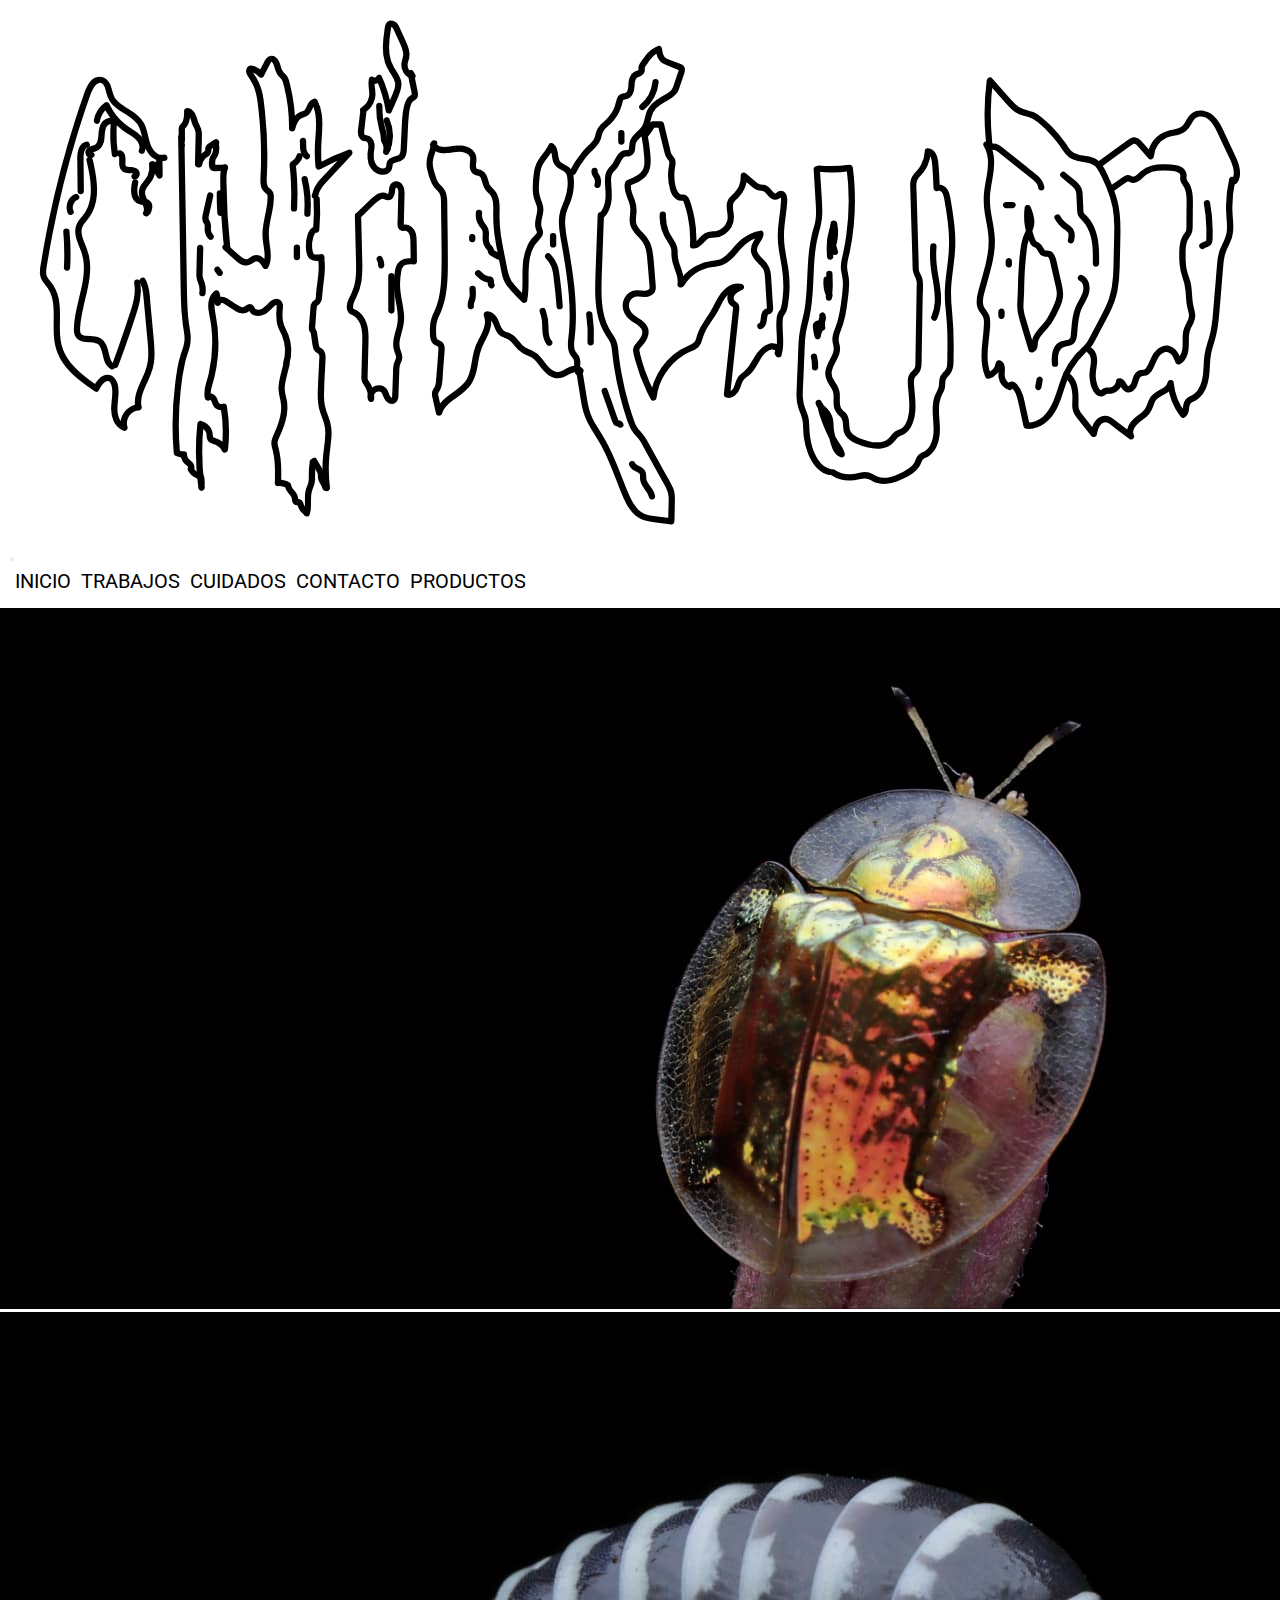
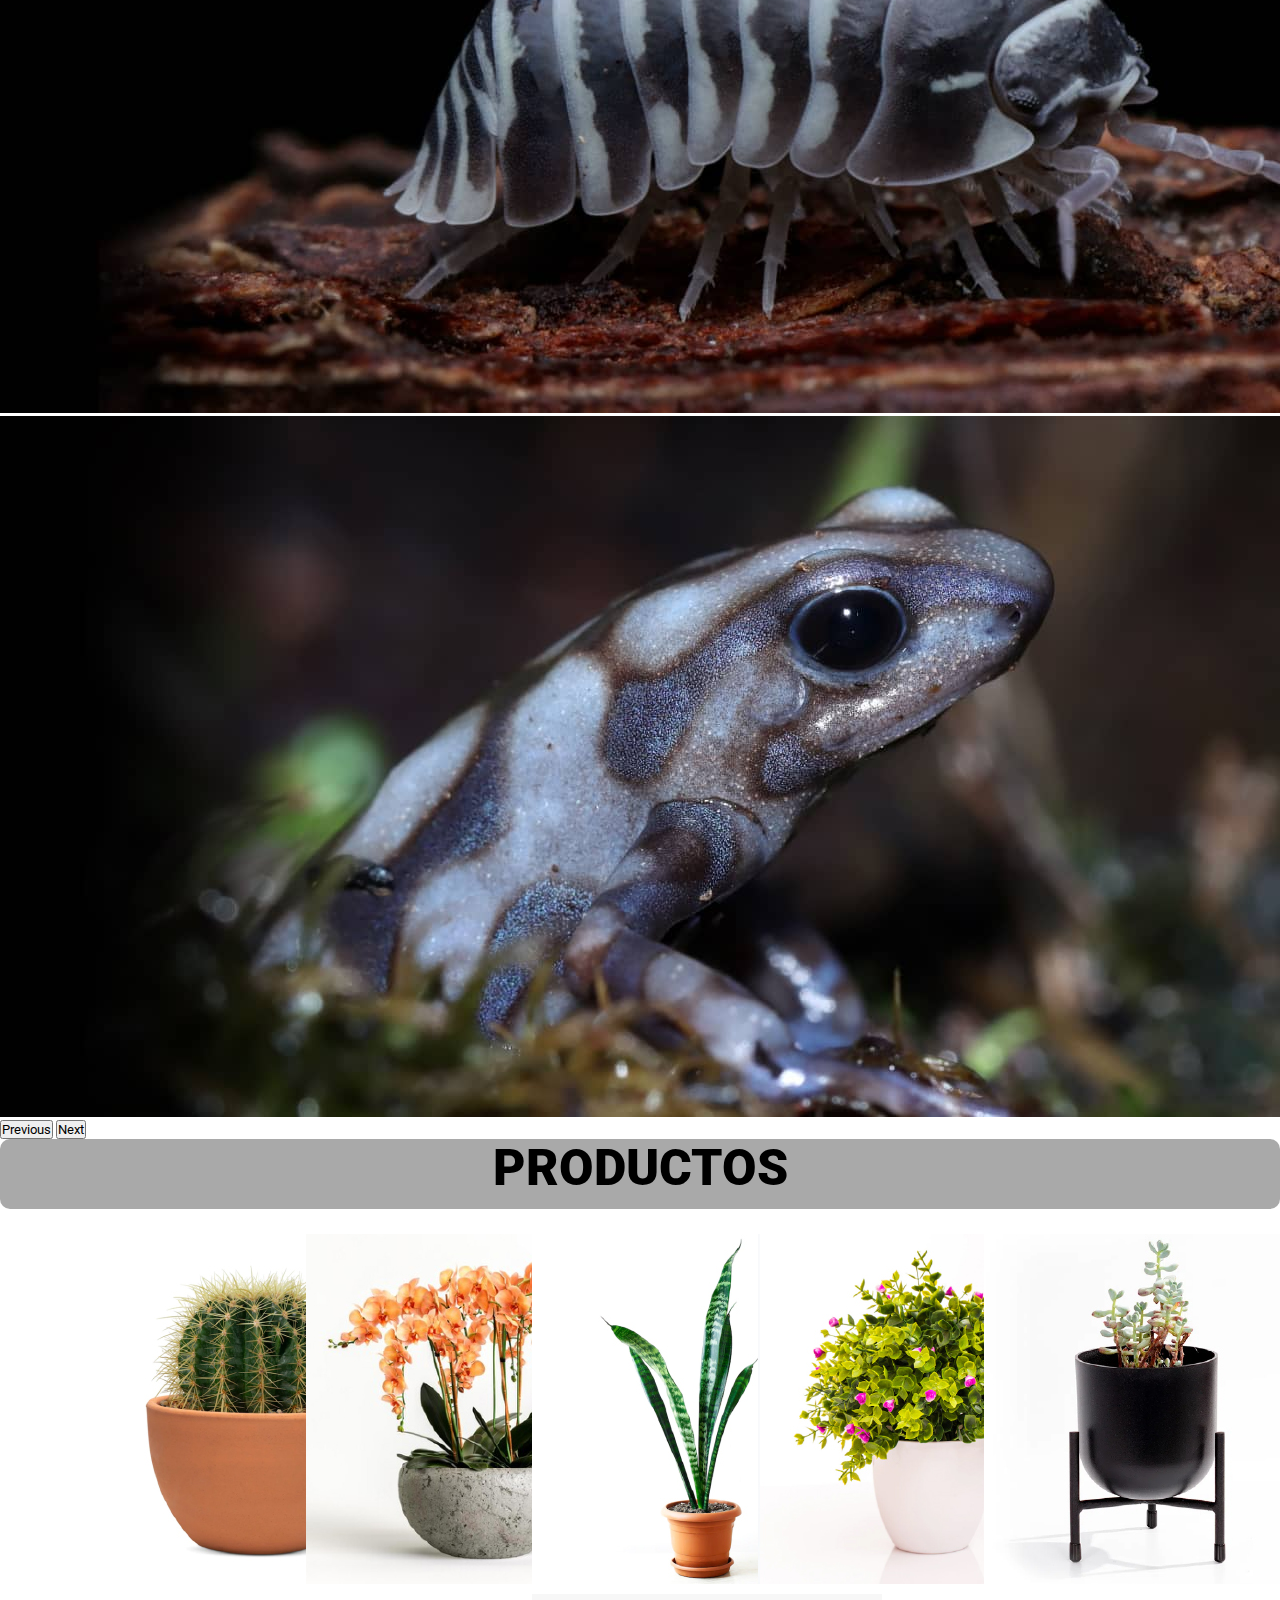
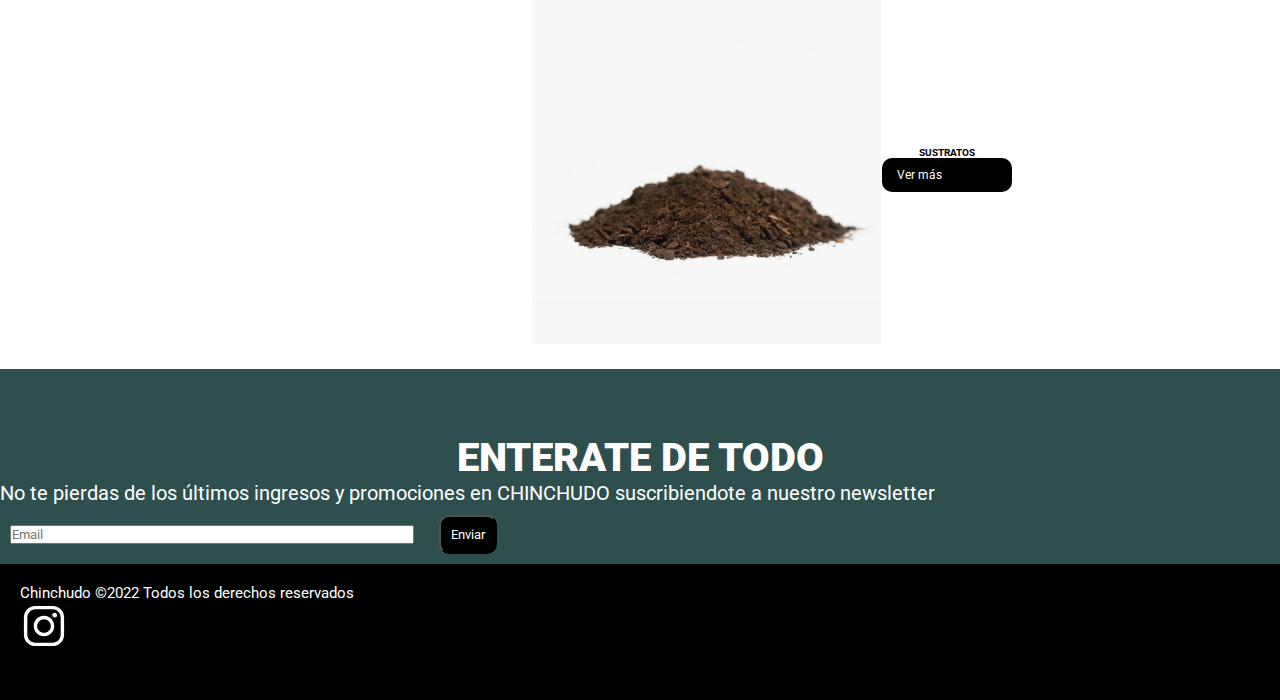
<file: index.html>
<!DOCTYPE html>
<html lang="en">
<head>
    <meta charset="UTF-8">
    <meta http-equiv="X-UA-Compatible" content="IE=edge">
    <meta name="viewport" content="width=device-width, initial-scale=1.0">
   <meta name="keywords" content="vivero, plantas, plantas de interior, plantas de exterior, suculentas, cactus, flores, macetas, sustratos, tierra, villa ballester, decoración">
   <meta name="description" content="Encontrá la mejor selección de plantas para tu hogar. Envíos a todo el país | Villa Ballester">
    <title>Chinchudo</title>
    <!-- CSS only -->
    <link href="https://cdn.jsdelivr.net/npm/bootstrap@5.2.0-beta1/dist/css/bootstrap.min.css" rel="stylesheet" integrity="sha384-0evHe/X+R7YkIZDRvuzKMRqM+OrBnVFBL6DOitfPri4tjfHxaWutUpFmBp4vmVor" crossorigin="anonymous">
    <link rel="stylesheet" href="./assets/css/style.css">
    <link href="https://unpkg.com/aos@2.3.1/dist/aos.css" rel="stylesheet">
    <link rel="preconnect" href="https://fonts.googleapis.com">
    <link rel="preconnect" href="https://fonts.gstatic.com" crossorigin>
    <link href="https://fonts.googleapis.com/css2?family=Roboto:ital,wght@0,100;0,300;0,400;0,500;0,700;0,900;1,100;1,300;1,400;1,500;1,700;1,900&display=swap" rel="stylesheet">
</head>

<body class="body">
    <nav class="nav navbar navbar-expand-lg bg-light">
        <div class="container-fluid">
          <a class="navbar-brand" href="./index.html"><img class="w-75" src="./assets/img/ChinchudoLogo.svg" data-aos="zoom-in" data-aos-duration="2000" alt=""></a>
          <button class="navbar-toggler" type="button" data-bs-toggle="collapse" data-bs-target="#navbarNav" aria-controls="navbarNav" aria-expanded="false" aria-label="Toggle navigation">
            <span class="navbar-toggler-icon"></span>
          </button>
          <div class="collapse navbar-collapse" id="navbarNav">
            <ul class="navbar-nav">
              <li class="nav-item">
                <a class="nav-link active" aria-current="page" href="./index.html">INICIO</a>
              </li>
              <li class="nav-item">
                <a class="nav-link" href="./pages/trabajos.html">TRABAJOS</a>
              </li>
              <li class="nav-item">
                <a class="nav-link" href="./pages/cuidados.html">CUIDADOS</a>
              </li>
              <li class="nav-item">
                <a class="nav-link" href="./pages/contacto.html">CONTACTO</a>
              </li>
              <li class="nav-item">
                <a class="nav-link" href="./pages/productos.html">PRODUCTOS</a>
              </li>
            </ul>
          </div>
        </div>
    </nav>
      
    <header>
      <div id="carouselExampleControls" class="carousel slide" data-bs-ride="carousel">
        <div class="carousel-inner">
          <div class="carousel-item active">
            <img src="./assets/img/carrusel_2.jpg" class="d-block w-100" alt="imagen de insecto">
          </div>
          <div class="carousel-item">
            <img src="./assets/img/carrusel_1.jpg" class="d-block w-100" alt="imagen de insecto">
          </div>
          <div class="carousel-item">
            <img src="./assets/img/carrusel_3.jpg" class="d-block w-100" alt="imagen de rana">
          </div>
        </div>
        <button class="carousel-control-prev" type="button" data-bs-target="#carouselExampleControls" data-bs-slide="prev">
          <span class="carousel-control-prev-icon" aria-hidden="true"></span>
          <span class="visually-hidden">Previous</span>
        </button>
        <button class="carousel-control-next" type="button" data-bs-target="#carouselExampleControls" data-bs-slide="next">
          <span class="carousel-control-next-icon" aria-hidden="true"></span>
          <span class="visually-hidden">Next</span>
        </button>
      </div>

    </header>

    <main>
        </div>

        <div class="productos justify-content-around p-2 m-2">
          <div class="tituloContenedor">
                <p alt="productos">PRODUCTOS</p>
          </div>
            
            <div class="tarjetas row justify-content-center">
                <div class="card m-3 col-11 col-md-9 col-lg-5" style="width: 18rem;">
                    <img src="./assets/img/cactus.jpg" class="card-img-top" alt="imagen de cactus">
                    <div class="card-body row justify-content-around">
                      <h5 class="card-title text-center" alt="cactus">CACTUS</h5> 
                      <a href="./pages/cactus.html" class="btn btn-dark">Ver más</a>
                    </div>
                </div>
    
                <div class="card m-3 col-11 col-md-9 col-lg-5"style="width: 18rem;">
                  <img src="./assets/img/orquideas.jpg" class="card-img-top" alt="imagen de orquídea">
                  <div class="card-body row justify-content-around">
                      <h5 class="card-title text-center" alt="orquideas">ORQUIDEAS</h5>
                      <a href="#" class="btn btn-dark">Ver más</a>
                    </div>
                </div>
    
                <div class="card m-3 col-11 col-md-9 col-lg-5"  style="width: 18rem;">
                  <img src="./assets/img/interior.jpg" class="card-img-top" alt="imagen planta de interior">
                  <div class="card-body row justify-content-around">
                      <h5 class="card-title text-center" alt="plantas de interior">DE INTERIOR</h5>
                      <a href="#" class="btn btn-dark">Ver más</a>
                    </div>
                </div>
    
                <div class="card m-3 col-11 col-md-9 col-lg-5" style="width: 18rem;">
                  <img src="./assets/img/exterior.jpg" class="card-img-top" alt="imagen planta de exterior">
                  <div class="card-body row justify-content-around">
                      <h5 class="card-title text-center" alt="plantas de exterior">DE EXTERIOR</h5>
                      <a href="#" class="btn btn-dark">Ver más</a>
                    </div>
                </div>
    
                <div class="card m-3 col-11 col-md-9 col-lg-5" style="width: 18rem;">
                  <img src="./assets/img/maceteria.jpg" class="card-img-top" alt="imagen de macetas">
                  <div class="card-body row justify-content-around">
                      <h5 class="card-title text-center" alt="macetas">MACETAS</h5>
                      <a href="#" class="btn btn-dark">Ver más</a>
                    </div>
                </div>
    
                <div class="card m-3 col-11 col-md-9 col-lg-5" style="width: 18rem;">
                  <img src="./assets/img/sustratos.jpg" class="card-img-top" alt="imagen de sustrato">
                  <div class="card-body row justify-content-around">
                      <h5 class="card-title text-center" alt="sustratos">SUSTRATOS</h5>
                      <a href="#" class="btn btn-dark">Ver más</a>
                    </div>
                </div>
            </div>
        </div>
    </main>

    <aside>
        <div class="secundario p-4"> 
            <div class="newsletterTarjeta text-center justify-content-around align-items-center" alt="newsletter">
                <img class="newsletterImg p-2" data-aos="fade-right" src="./assets/img/newsletter.png" alt="newsletterImg"> 
                <h1 class="h1 mayus">enterate de todo</h1>
                <p>No te pierdas de los últimos ingresos y promociones en CHINCHUDO suscribiendote a nuestro newsletter</p>
                <input type="email" name="mail" placeholder="Email" required class="email">
                <button class="newsletterBtn"><a href="#">Enviar</a></button> 
            </div>  
        </div>    
    </aside>
    
                <!-- JavaScript Bundle with Popper -->
        <script src="https://cdn.jsdelivr.net/npm/bootstrap@5.2.0-beta1/dist/js/bootstrap.bundle.min.js" integrity="sha384-pprn3073KE6tl6bjs2QrFaJGz5/SUsLqktiwsUTF55Jfv3qYSDhgCecCxMW52nD2" crossorigin="anonymous"></script>
        <script src="https://unpkg.com/aos@2.3.1/dist/aos.js"></script>

        <script>AOS.init();</script>
    
    <footer class="footer d-flex justify-content-between align-items-center p-6">
        <div class="footerTexto">
            <p>Chinchudo ©2022 Todos los derechos reservados</p>
        </div>
        
        <div class="footerImg">
            <a href="https://www.instagram.com/chin.chudo/" target="_blank">
            <img class="footerImg" src="./assets/img/instagram.svg" alt="instagram"></a>
        </div>
    </footer>
</body>
</html>
</file>
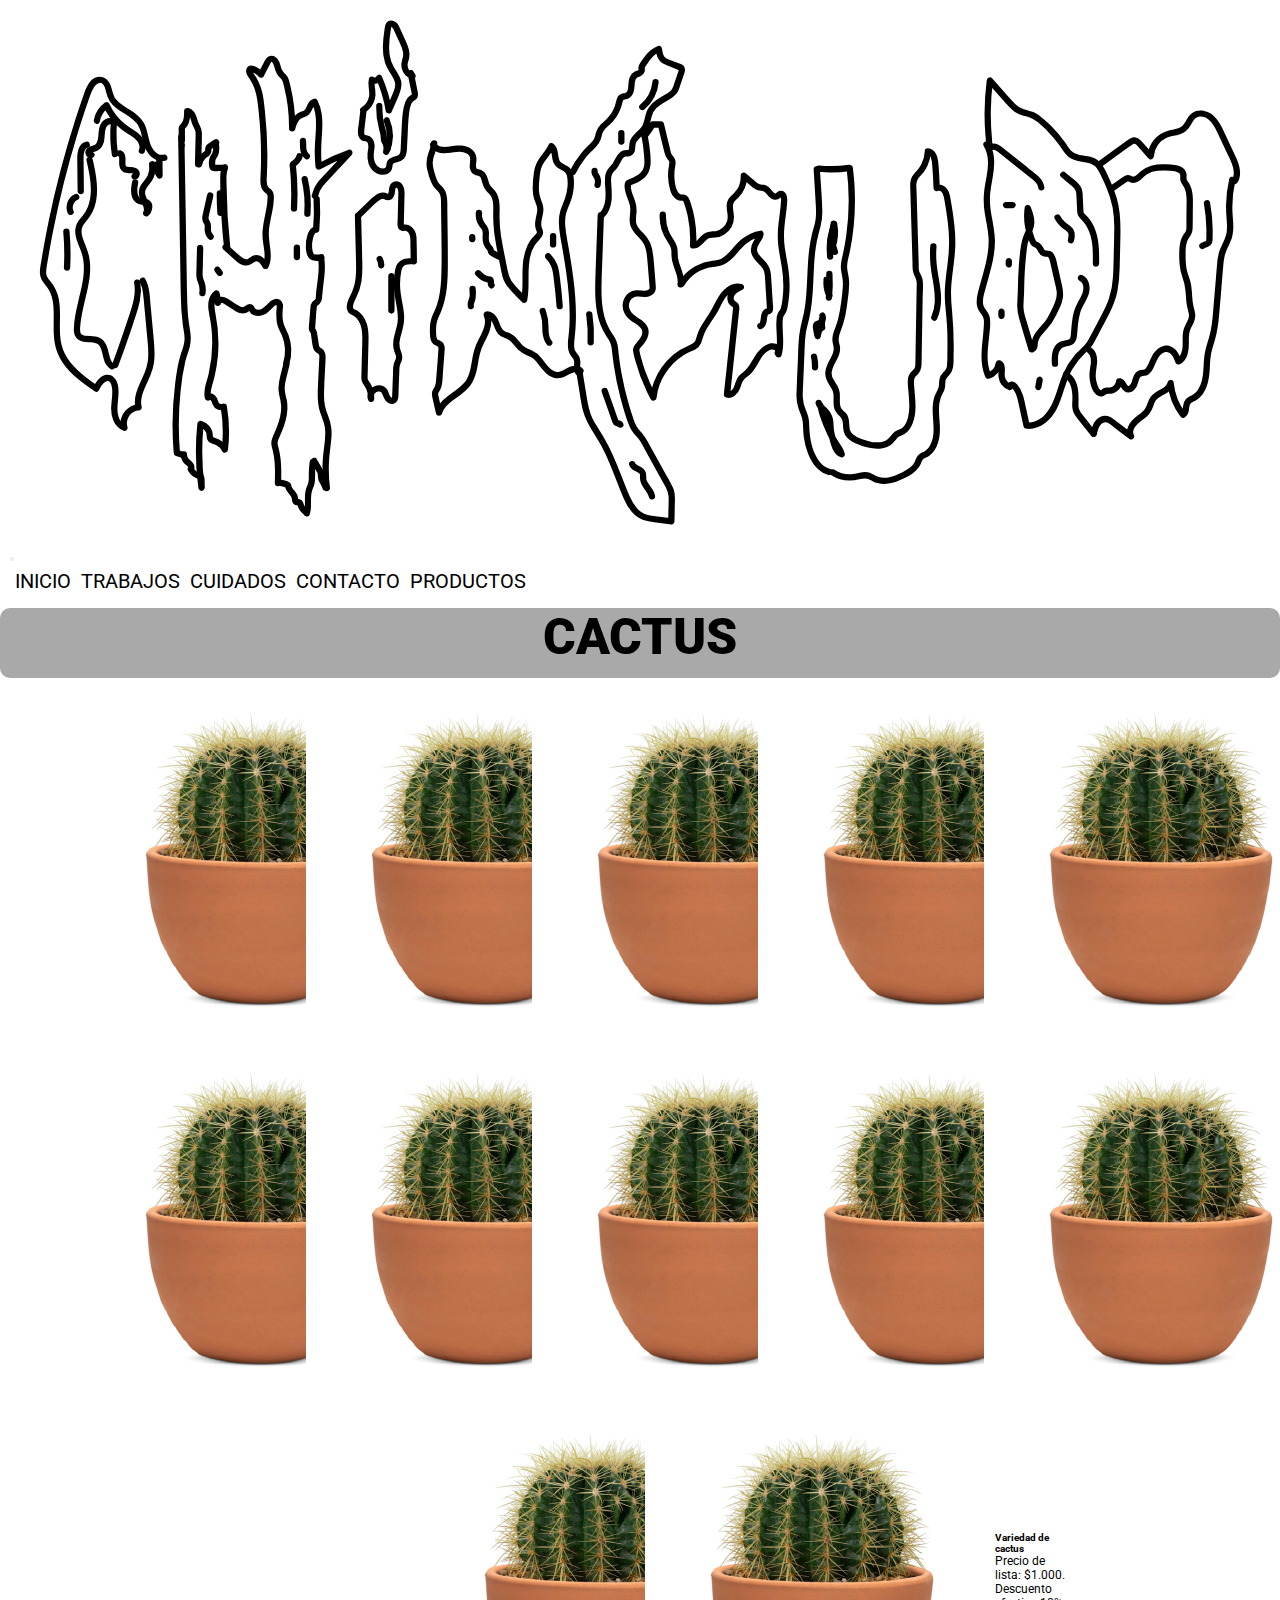
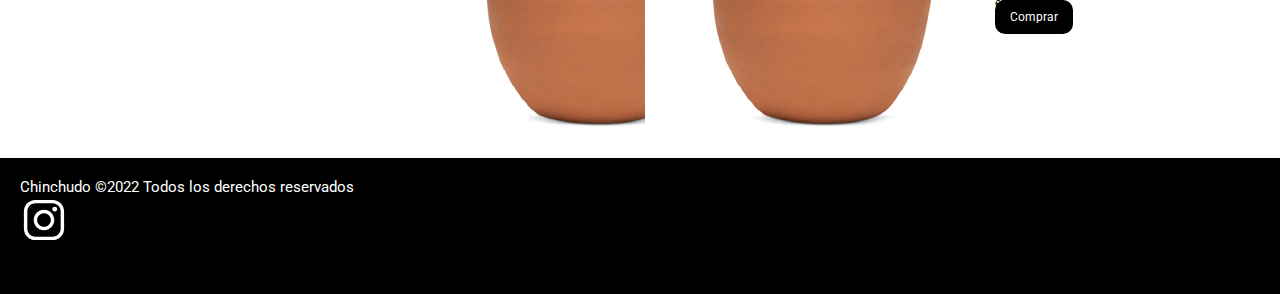
<file: pages/cactus.html>
<!DOCTYPE html>
<html lang="en">
<head>
    <meta charset="UTF-8">
    <meta http-equiv="X-UA-Compatible" content="IE=edge">
    <meta name="viewport" content="width=device-width, initial-scale=1.0">
    <title>Cactus</title>
    <!-- CSS only -->
    <link href="https://cdn.jsdelivr.net/npm/bootstrap@5.2.0-beta1/dist/css/bootstrap.min.css" rel="stylesheet" integrity="sha384-0evHe/X+R7YkIZDRvuzKMRqM+OrBnVFBL6DOitfPri4tjfHxaWutUpFmBp4vmVor" crossorigin="anonymous">
    <link rel="stylesheet" href="../assets/css/style.css">
    <link href="https://unpkg.com/aos@2.3.1/dist/aos.css" rel="stylesheet">
    <link rel="preconnect" href="https://fonts.googleapis.com">
    <link rel="preconnect" href="https://fonts.gstatic.com" crossorigin>
    <link href="https://fonts.googleapis.com/css2?family=Roboto:ital,wght@0,100;0,300;0,400;0,500;0,700;0,900;1,100;1,300;1,400;1,500;1,700;1,900&display=swap" rel="stylesheet">
</head>
<body>
  <nav class="nav navbar navbar-expand-lg bg-light">
    <div class="container-fluid">
      <a class="navbar-brand" href="../index.html"><img class="w-75" src="../assets/img/ChinchudoLogo.svg" data-aos="zoom-in" data-aos-duration="2000 alt="></a>
      <button class="navbar-toggler" type="button" data-bs-toggle="collapse" data-bs-target="#navbarNav" aria-controls="navbarNav" aria-expanded="false" aria-label="Toggle navigation">
        <span class="navbar-toggler-icon"></span>
      </button>
      <div class="collapse navbar-collapse" id="navbarNav">
        <ul class="navbar-nav">
          <li class="nav-item">
            <a class="nav-link" aria-current="page" href="../index.html">INICIO</a>
          </li>
          <li class="nav-item">
            <a class="nav-link" href="./trabajos.html">TRABAJOS</a>
          </li>
          <li class="nav-item">
            <a class="nav-link" href="./cuidados.html">CUIDADOS</a>
          </li>
          <li class="nav-item">
            <a class="nav-link" href="./contacto.html">CONTACTO</a>
          </li>
          <li class="nav-item">
            <a class="nav-link active" href="./productos.html">PRODUCTOS</a>
          </li>
        </ul>
      </div>
    </div>
  </nav>
      
      <main>
        <div class="productos justify-content-around p-2 m-2">
          <div class="tituloContenedor">
              <p>CACTUS</p>
          </div>
          
        <div class="row justify-content-center p-2 m-2">
            <div class="card col-10 col-md-4 m-4" style="width: 18rem;">
                <img src="../assets/img/cactus.jpg" class="card-img-top" alt="imagen de cactus">
                <div class="card-body text-center">
                  <h5 class="card-title">Variedad de cactus</h5>
                  <p class="card-text">Precio de lista: $1.000.</p>
                  <p class="card-text">Descuento efectivo 10%.</p>
                  <a href="#" class="btn-primario">Comprar</a>
                </div>
            </div>

            <div class="card col-10 col-md-4 m-4" style="width: 18rem;">
              <img src="../assets/img/cactus.jpg" class="card-img-top" alt="imagen de cactus">
              <div class="card-body text-center">
                <h5 class="card-title">Variedad de cactus</h5>
                <p class="card-text">Precio de lista: $1.000.</p>
                <p class="card-text">Descuento efectivo 10%.</p>
                <a href="#" class="btn-primario">Comprar</a>
              </div>
            </div>

            <div class="card col-10 col-md-4 m-4" style="width: 18rem;">
              <img src="../assets/img/cactus.jpg" class="card-img-top" alt="imagen de cactus">
              <div class="card-body text-center">
                <h5 class="card-title">Variedad de cactus</h5>
                <p class="card-text">Precio de lista: $1.000.</p>
                <p class="card-text">Descuento efectivo 10%.</p>
                <a href="#" class="btn-primario">Comprar</a>
              </div>
            </div>

            <div class="card col-10 col-md-4 m-4" style="width: 18rem;">
              <img src="../assets/img/cactus.jpg" class="card-img-top" alt="imagen de cactus">
              <div class="card-body text-center">
                <h5 class="card-title">Variedad de cactus</h5>
                <p class="card-text">Precio de lista: $1.000.</p>
                <p class="card-text">Descuento efectivo 10%.</p>
                <a href="#" class="btn-primario">Comprar</a>
              </div>
            </div>

            <div class="card col-10 col-md-4 m-4" style="width: 18rem;">
              <img src="../assets/img/cactus.jpg" class="card-img-top" alt="imagen de cactus">
              <div class="card-body text-center">
                <h5 class="card-title">Variedad de cactus</h5>
                <p class="card-text">Precio de lista: $1.000.</p>
                <p class="card-text">Descuento efectivo 10%.</p>
                <a href="#" class="btn-primario">Comprar</a>
              </div>
            </div>

            <div class="card col-10 col-md-4 m-4" style="width: 18rem;">
              <img src="../assets/img/cactus.jpg" class="card-img-top" alt="imagen de cactus">
              <div class="card-body text-center">
                <h5 class="card-title">Variedad de cactus</h5>
                <p class="card-text">Precio de lista: $1.000.</p>
                <p class="card-text">Descuento efectivo 10%.</p>
                <a href="#" class="btn-primario">Comprar</a>
              </div>
            </div>

            <div class="card col-10 col-md-4 m-4" style="width: 18rem;">
              <img src="../assets/img/cactus.jpg" class="card-img-top" alt="imagen de cactus">
              <div class="card-body text-center">
                <h5 class="card-title">Variedad de cactus</h5>
                <p class="card-text">Precio de lista: $1.000.</p>
                <p class="card-text">Descuento efectivo 10%.</p>
                <a href="#" class="btn-primario">Comprar</a>
              </div>
            </div>

            <div class="card col-10 col-md-4 m-4" style="width: 18rem;">
              <img src="../assets/img/cactus.jpg" class="card-img-top" alt="imagen de cactus">
              <div class="card-body text-center">
                <h5 class="card-title">Variedad de cactus</h5>
                <p class="card-text">Precio de lista: $1.000.</p>
                <p class="card-text">Descuento efectivo 10%.</p>
                <a href="#" class="btn-primario">Comprar</a>
              </div>
            </div>

            <div class="card col-10 col-md-4 m-4" style="width: 18rem;">
              <img src="../assets/img/cactus.jpg" class="card-img-top" alt="imagen de cactus">
              <div class="card-body text-center">
                <h5 class="card-title">Variedad de cactus</h5>
                <p class="card-text">Precio de lista: $1.000.</p>
                <p class="card-text">Descuento efectivo 10%.</p>
                <a href="#" class="btn-primario">Comprar</a>
              </div>
            </div>

            <div class="card col-10 col-md-4 m-4" style="width: 18rem;">
              <img src="../assets/img/cactus.jpg" class="card-img-top" alt="imagen de cactus">
              <div class="card-body text-center">
                <h5 class="card-title">Variedad de cactus</h5>
                <p class="card-text">Precio de lista: $1.000.</p>
                <p class="card-text">Descuento efectivo 10%.</p>
                <a href="#" class="btn-primario">Comprar</a>
              </div>
            </div>

            <div class="card col-10 col-md-4 m-4" style="width: 18rem;">
              <img src="../assets/img/cactus.jpg" class="card-img-top" alt="imagen de cactus">
              <div class="card-body text-center">
                <h5 class="card-title">Variedad de cactus</h5>
                <p class="card-text">Precio de lista: $1.000.</p>
                <p class="card-text">Descuento efectivo 10%.</p>
                <a href="#" class="btn-primario">Comprar</a>
              </div>
            </div>

            <div class="card col-10 col-md-4 m-4" style="width: 18rem;">
              <img src="../assets/img/cactus.jpg" class="card-img-top" alt="imagen de cactus">
              <div class="card-body text-center">
                <h5 class="card-title">Variedad de cactus</h5>
                <p class="card-text">Precio de lista: $1.000.</p>
                <p class="card-text">Descuento efectivo 10%.</p>
                <a href="#" class="btn-primario">Comprar</a>
              </div>
            </div>

        </div>
          
      </main>
      
    

        <!-- JavaScript Bundle with Popper -->
<script src="https://cdn.jsdelivr.net/npm/bootstrap@5.2.0-beta1/dist/js/bootstrap.bundle.min.js" integrity="sha384-pprn3073KE6tl6bjs2QrFaJGz5/SUsLqktiwsUTF55Jfv3qYSDhgCecCxMW52nD2" crossorigin="anonymous"></script>
<script src="https://unpkg.com/aos@2.3.1/dist/aos.js"></script>

<script>AOS.init();</script>
<footer class="footer d-flex justify-content-between align-items-center p-6">
  <div class="footerTexto">
      <p>Chinchudo ©2022 Todos los derechos reservados</p>
  </div>
  
  <div class="footerImg">
      <a href="https://www.instagram.com/chin.chudo/" target="_blank">
      <img class="footerImg" src="../assets/img/instagram.svg" alt="instagram"></a>
  </div>
</footer>
</body>
</html>
</file>
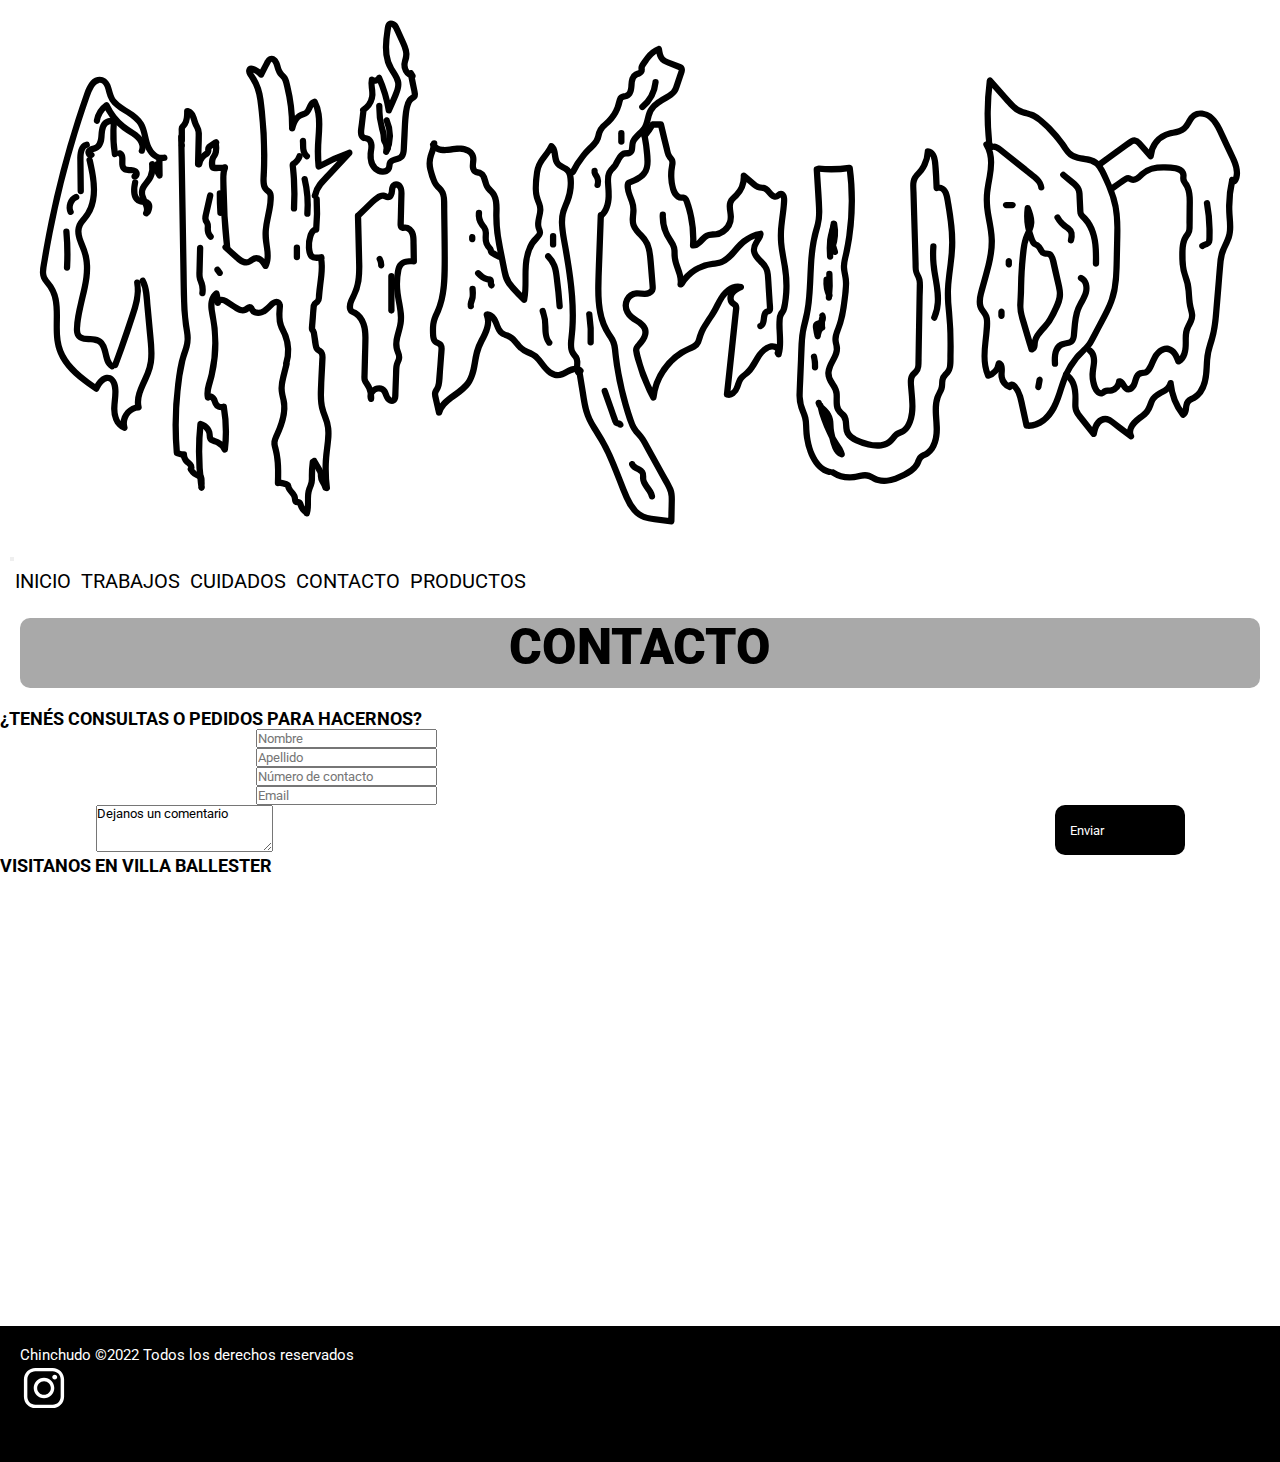
<file: pages/contacto.html>
<!DOCTYPE html>
<html lang="en">
<head>
    <meta charset="UTF-8">
    <meta http-equiv="X-UA-Compatible" content="IE=edge">
    <meta name="viewport" content="width=device-width, initial-scale=1.0">
    <meta name="keywords" content="vivero, plantas, plantas de interior, plantas de exterior, suculentas, cactus, flores, macetas, sustratos, tierra, villa ballester, decoración">
    <meta name="description" content="Encontrá la mejor selección de plantas para tu hogar. Envíos a todo el país | Villa Ballester">
    <title>Contacto</title>
    <!-- CSS only -->
    <link href="https://cdn.jsdelivr.net/npm/bootstrap@5.2.0-beta1/dist/css/bootstrap.min.css" rel="stylesheet" integrity="sha384-0evHe/X+R7YkIZDRvuzKMRqM+OrBnVFBL6DOitfPri4tjfHxaWutUpFmBp4vmVor" crossorigin="anonymous">
    <link rel="stylesheet" href="../assets/css/style.css">
    <link href="https://unpkg.com/aos@2.3.1/dist/aos.css" rel="stylesheet">
    <link rel="preconnect" href="https://fonts.googleapis.com">
    <link rel="preconnect" href="https://fonts.gstatic.com" crossorigin>
    <link href="https://fonts.googleapis.com/css2?family=Roboto:ital,wght@0,100;0,300;0,400;0,500;0,700;0,900;1,100;1,300;1,400;1,500;1,700;1,900&display=swap" rel="stylesheet">
</head>
<body>
    <nav class="nav navbar navbar-expand-lg bg-light">
        <div class="container-fluid">
          <a class="navbar-brand" href="../index.html"><img class="w-75" src="../assets/img/ChinchudoLogo.svg" data-aos="zoom-in" data-aos-duration="2000" alt=""></a>
          <button class="navbar-toggler" type="button" data-bs-toggle="collapse" data-bs-target="#navbarNav" aria-controls="navbarNav" aria-expanded="false" aria-label="Toggle navigation">
            <span class="navbar-toggler-icon"></span>
          </button>
          <div class="collapse navbar-collapse" id="navbarNav">
            <ul class="navbar-nav">
              <li class="nav-item">
                <a class="nav-link" aria-current="page" href="../index.html">INICIO</a>
              </li>
              <li class="nav-item">
                <a class="nav-link" href="./trabajos.html">TRABAJOS</a>
              </li>
              <li class="nav-item">
                <a class="nav-link" href="./cuidados.html">CUIDADOS</a>
              </li>
              <li class="nav-item">
                <a class="nav-link active" href="./contacto.html">CONTACTO</a>
              </li>
              <li class="nav-item">
                <a class="nav-link" href="./productos.html">PRODUCTOS</a>
              </li>
            </ul>
          </div>
        </div>
      </nav>
      
      <header class="encabezado">
        <div class="tituloContenedor">
          <p>CONTACTO</p>
      </div>
      </header>   
    <main class="principal container-fluid">
      <div class="consultas">
        <h2 class="text-center my-2">¿TENÉS CONSULTAS O PEDIDOS PARA HACERNOS?</h2>
        <form class="row align-items-center justify-content-around" action="">
            <div class="col-12 col-md-6 mb-3 m-2">
                <label for="exampleFormControlInput1" class="form-label"></label>
                <input type="text" class="form-control" id="exampleFormControlInput1" placeholder="Nombre">
              </div>
              <div class="col-12 col-md-6 mb-3 m-2">
                <label for="exampleFormControlInput1" class="form-label"></label>
                <input type="text" class="form-control" id="exampleFormControlInput1" placeholder="Apellido">
              </div>
              <div class="col-12 col-md-6 mb-3 m-2">
                <label for="exampleFormControlInput1" class="form-label"></label>
                <input type="number" class="form-control" id="exampleFormControlInput1" placeholder="Número de contacto">
              </div>
              <div class="col-12 col-md-6 mb-3 m-2">
                <label for="exampleFormControlInput1" class="form-label"></label>
                <input type="email" class="form-control" id="exampleFormControlInput1" placeholder="Email">
              </div>
              <div class="col-6 mb-3 m-2">
                <label for="exampleFormControlTextarea1" class="form-label"></label>
                <textarea class="form-control" id="exampleFormControlTextarea1" rows="3">Dejanos un comentario</textarea>
              </div>
              
              <div class="row align-items-center justify-content-around">
                <input class="btn w-25 m-4 " type="sumbit" value="Enviar">
              </div>
        </form>
      </div>


        <div class="mapa ">
          <h2 class="text-center my-3">VISITANOS EN VILLA BALLESTER</h2>
          <div class="row align-items-center justify-content-around"><iframe src="https://www.google.com/maps/embed?pb=!1m18!1m12!1m3!1d26289.13360961821!2d-58.58031479417743!3d-34.549967450284086!2m3!1f0!2f0!3f0!3m2!1i1024!2i768!4f13.1!3m3!1m2!1s0x95bcb9f880d30623%3A0xf63bd5e2b5393d70!2sVilla%20Ballester%2C%20Provincia%20de%20Buenos%20Aires!5e0!3m2!1ses-419!2sar!4v1653944499313!5m2!1ses-419!2sar" width="600" height="450" style="border:0;" allowfullscreen="" loading="lazy" referrerpolicy="no-referrer-when-downgrade"></iframe>
          </div>
        </div>

    </main>

                <!-- JavaScript Bundle with Popper -->
        <script src="https://cdn.jsdelivr.net/npm/bootstrap@5.2.0-beta1/dist/js/bootstrap.bundle.min.js" integrity="sha384-pprn3073KE6tl6bjs2QrFaJGz5/SUsLqktiwsUTF55Jfv3qYSDhgCecCxMW52nD2" crossorigin="anonymous"></script>
        <script src="https://unpkg.com/aos@2.3.1/dist/aos.js"></script>

        <script>AOS.init();</script>
        <footer class="footer d-flex justify-content-between align-items-center p-4">
          <div class="footerTexto">
              <p>Chinchudo ©2022 Todos los derechos reservados</p>
          </div>
          
          <div class="footerImg">
              <a href="https://www.instagram.com/chin.chudo/" target="_blank">
              <img class="footerImg" src="../assets/img/instagram.svg" alt="instagram"></a>
          </div>
        </footer>
</body>
</html>
</file>
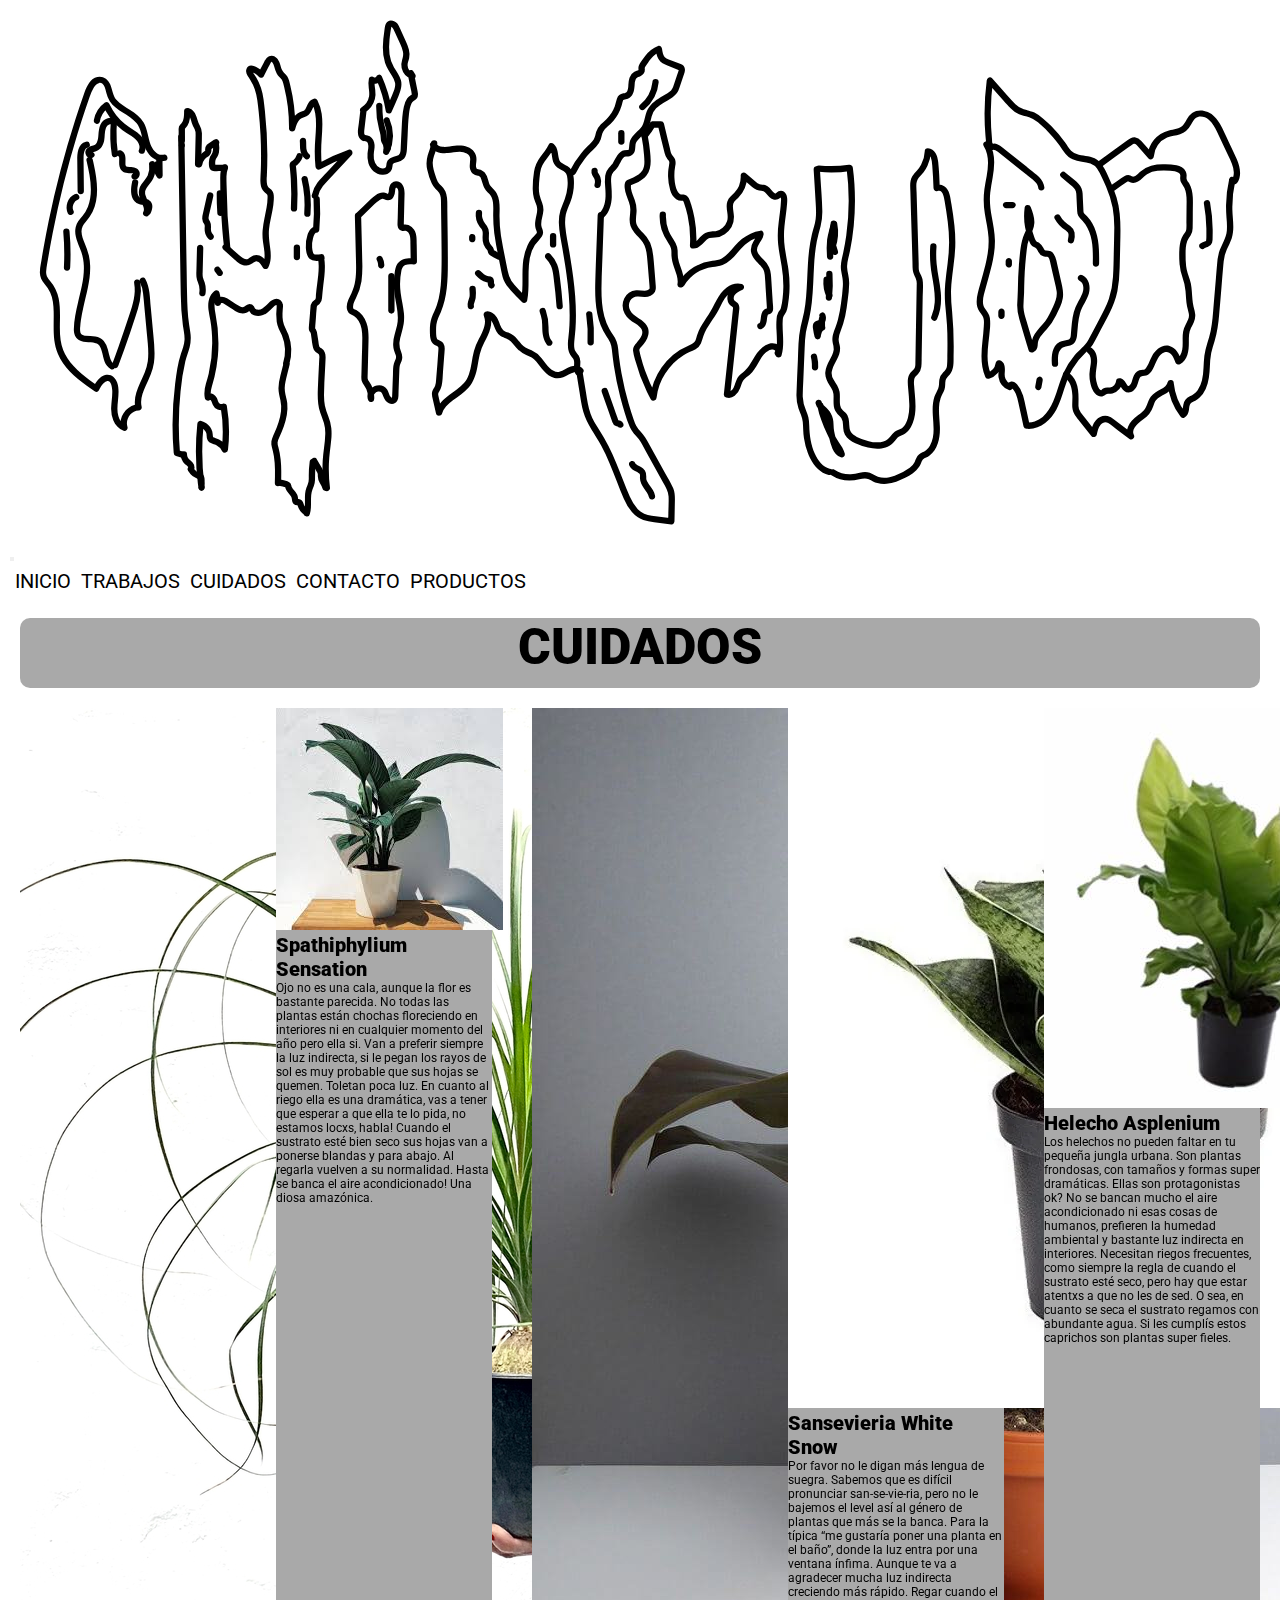
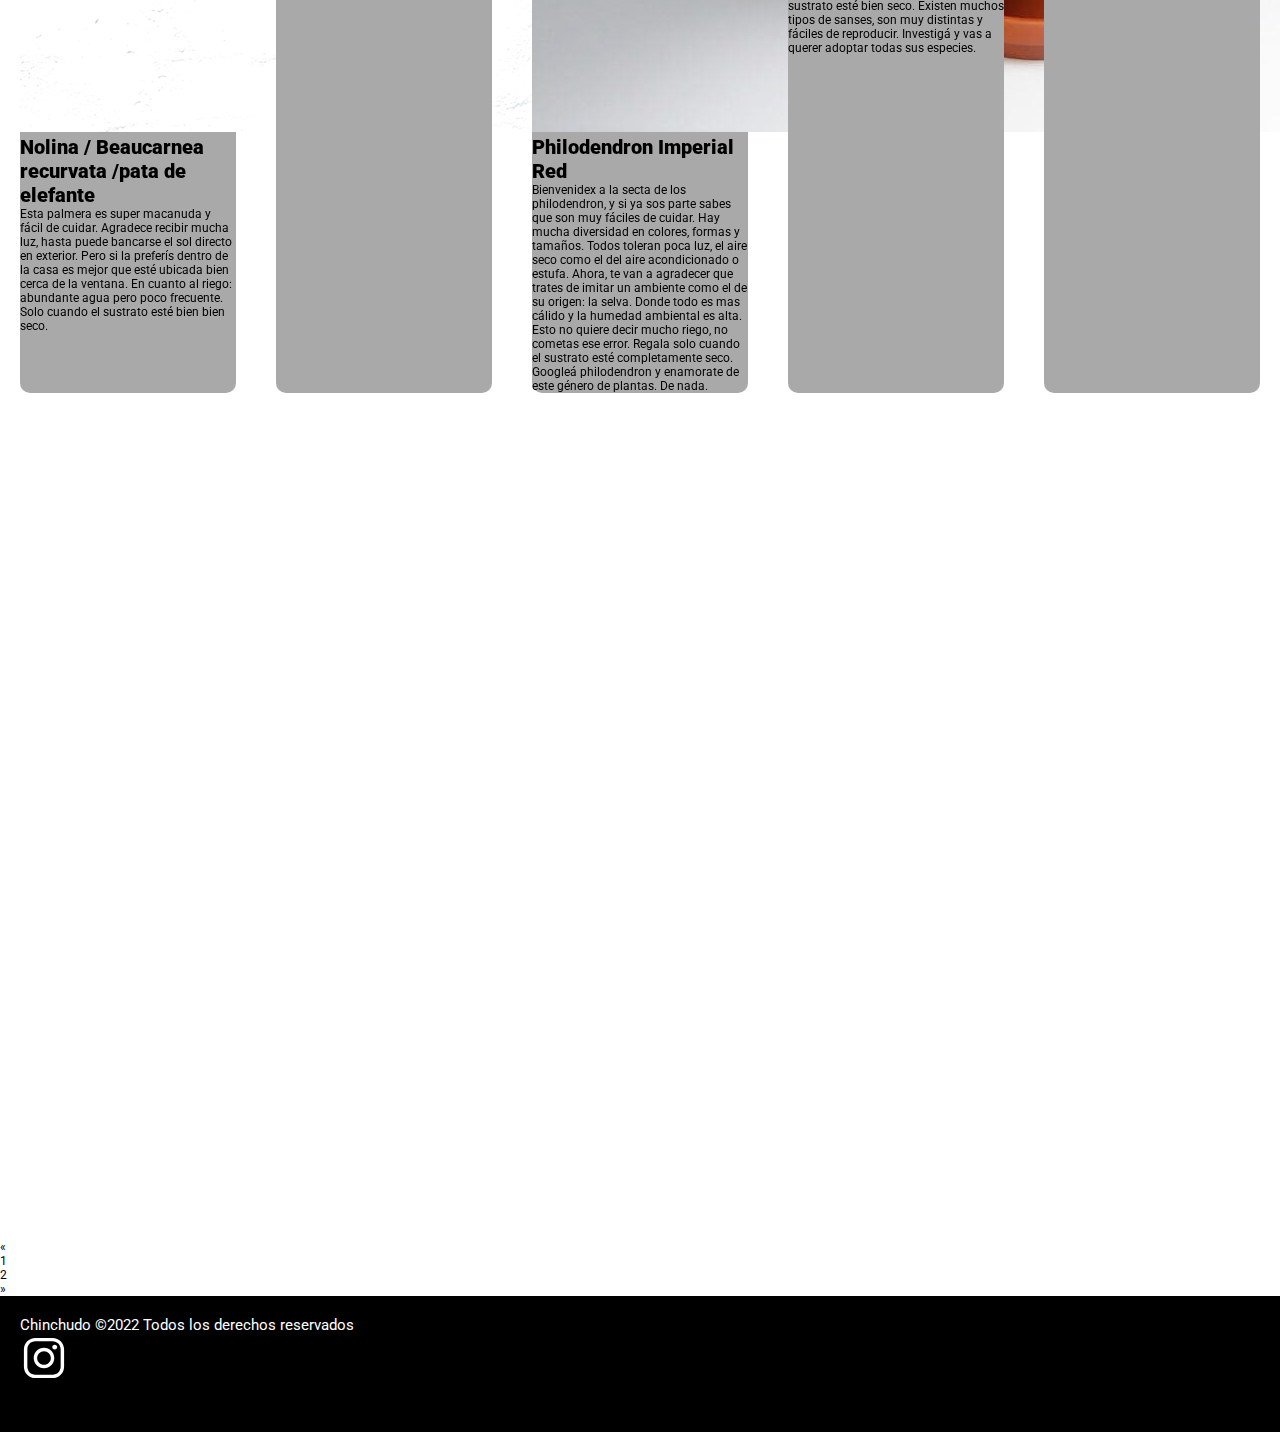
<file: pages/cuidados.html>
<!DOCTYPE html>
<html lang="en">
<head>
    <meta charset="UTF-8">
    <meta http-equiv="X-UA-Compatible" content="IE=edge">
    <meta name="viewport" content="width=device-width, initial-scale=1.0">
    <meta name="keywords" content="vivero, plantas, plantas de interior, plantas de exterior, suculentas, cactus, flores, macetas, sustratos, tierra, villa ballester, decoración">
    <meta name="description" content="Encontrá la mejor selección de plantas para tu hogar. Envíos a todo el país | Villa Ballester">
    <title>Cuidados</title>
    <!-- CSS only -->
    <link href="https://cdn.jsdelivr.net/npm/bootstrap@5.2.0-beta1/dist/css/bootstrap.min.css" rel="stylesheet" integrity="sha384-0evHe/X+R7YkIZDRvuzKMRqM+OrBnVFBL6DOitfPri4tjfHxaWutUpFmBp4vmVor" crossorigin="anonymous">
    <link rel="stylesheet" href="../assets/css/style.css">
    <link href="https://unpkg.com/aos@2.3.1/dist/aos.css" rel="stylesheet">
    <link rel="preconnect" href="https://fonts.googleapis.com">
    <link rel="preconnect" href="https://fonts.gstatic.com" crossorigin>
    <link href="https://fonts.googleapis.com/css2?family=Roboto:ital,wght@0,100;0,300;0,400;0,500;0,700;0,900;1,100;1,300;1,400;1,500;1,700;1,900&display=swap" rel="stylesheet">
</head>
<body>
    <nav class="nav navbar navbar-expand-lg bg-light">
        <div class="container-fluid">
          <a class="navbar-brand" href="../index.html"><img class="w-75" src="../assets/img/ChinchudoLogo.svg" data-aos="zoom-in" data-aos-duration="2000" alt=""></a>
          <button class="navbar-toggler" type="button" data-bs-toggle="collapse" data-bs-target="#navbarNav" aria-controls="navbarNav" aria-expanded="false" aria-label="Toggle navigation">
            <span class="navbar-toggler-icon"></span>
          </button>
          <div class="collapse navbar-collapse" id="navbarNav">
            <ul class="navbar-nav">
              <li class="nav-item">
                <a class="nav-link" aria-current="page" href="../index.html">INICIO</a>
              </li>
              <li class="nav-item">
                <a class="nav-link" href="./trabajos.html">TRABAJOS</a>
              </li>
              <li class="nav-item">
                <a class="nav-link active" href="./cuidados.html">CUIDADOS</a>
              </li>
              <li class="nav-item">
                <a class="nav-link" href="./contacto.html">CONTACTO</a>
              </li>
              <li class="nav-item">
                <a class="nav-link" href="./productos.html">PRODUCTOS</a>
              </li>
            </ul>
          </div>
        </div>
      </nav>
      
      <header class="encabezado">
        <div class="tituloContenedor">
          <p>CUIDADOS</p>
      </div>
      </header>   
    <main class="principal container-fluid">
        <div class="row justify-content-around">
          <div class="cardCuidados m-3 align-items-center justify-content-around" data-aos="fade-up" data-aos-duration="2000" style="width: 18rem;">
            <img src="../assets/img/nolina.jpg" class="card-img-top" alt="imagen">
            <div class="card-body p-2 m-2">
              <p class="card-title text-center">Nolina / Beaucarnea recurvata /pata de elefante</p>
              <p class="card-text text-center">Esta palmera es super macanuda y fácil de cuidar. Agradece recibir mucha luz, hasta puede bancarse el sol directo en exterior. Pero si la preferís dentro de la casa es mejor que esté ubicada bien cerca de la ventana. En cuanto al riego: abundante agua pero poco frecuente. Solo cuando el sustrato esté bien bien seco.</p>
            </div>
          </div>
          
          <div class="cardCuidados m-3 align-items-center justify-content-around" data-aos="fade-up" data-aos-duration="2000" style="width: 18rem;">
            <img src="../assets/img/SpathiphyliumSensation.jpg" class="card-img-top" alt="imagen">
            <div class="card-body p-2 m-2">
              <p class="card-title text-center">Spathiphylium Sensation</p>
              <p class="card-text text-center">Ojo no es una cala, aunque la flor es bastante parecida. No todas las plantas están chochas floreciendo en interiores ni en cualquier momento del año pero ella si. Van a preferir siempre la luz indirecta, si le pegan los rayos de sol es muy probable que sus hojas se quemen. Toletan poca luz. En cuanto al riego ella es una dramática, vas a tener que esperar a que ella te lo pida, no estamos locxs, habla! Cuando el sustrato esté bien seco sus hojas van a ponerse blandas y para abajo. Al regarla vuelven a su normalidad. Hasta se banca el aire acondicionado! Una diosa amazónica.</p>
            </div>
          </div>

          <div class="cardCuidados m-3 align-items-center justify-content-around" data-aos="fade-up" data-aos-duration="2000" style="width: 18rem;">
            <img src="../assets/img/PhilodendronImperialRed.jpg" class="card-img-top" alt="imagen">
            <div class="card-body p-2 m-2">
              <p class="card-title text-center">Philodendron Imperial Red</p>
              <p class="card-text text-center">Bienvenidex a la secta de los philodendron, y si ya sos parte sabes que son muy fáciles de cuidar. Hay mucha diversidad en colores, formas y tamaños. Todos toleran poca luz, el aire seco como el del aire acondicionado o estufa.  Ahora, te van a agradecer que trates de imitar un ambiente como el de su origen: la selva. Donde todo es mas cálido y la humedad ambiental es alta. Esto no quiere decir mucho riego, no cometas ese error. Regala solo cuando el sustrato esté completamente seco. Googleá philodendron y enamorate de este género de plantas. De nada.</p>
            </div>
          </div>

          <div class="cardCuidados m-3 align-items-center justify-content-around" data-aos="fade-up" data-aos-duration="2000" style="width: 18rem;">
            <img src="../assets/img/SansevieriaWhiteSnow.jpg" class="card-img-top" alt="imagen">
            <div class="card-body p-2 m-2">
              <p class="card-title text-center">Sansevieria White Snow</p>
              <p class="card-text text-center">Por favor no le digan más lengua de suegra. Sabemos que es difícil pronunciar san-se-vie-ria, pero no le bajemos el level así al género de plantas que más se la banca. Para la típica “me gustaría poner una planta en el baño”, donde la luz entra por una ventana ínfima. Aunque te va a agradecer mucha luz indirecta creciendo más rápido. Regar cuando el sustrato esté bien seco. Existen muchos tipos de sanses, son muy distintas y fáciles de reproducir. Investigá y vas a querer adoptar todas sus especies.</p>
            </div>
          </div>

          <div class="cardCuidados m-3 align-items-center justify-content-around" data-aos="fade-up" data-aos-duration="2000" style="width: 18rem;">
            <img src="../assets/img/HelechoAsplenium.jpg" class="card-img-top" alt="imagen">
            <div class="card-body p-2 m-2">
              <p class="card-title text-center">Helecho Asplenium</p>
              <p class="card-text text-center">Los helechos no pueden faltar en tu pequeña jungla urbana. Son plantas frondosas, con tamaños y formas super dramáticas. Ellas son protagonistas ok? No se bancan mucho el aire acondicionado ni esas cosas de humanos, prefieren la humedad ambiental y bastante luz indirecta en interiores. Necesitan riegos frecuentes, como siempre la regla de cuando el sustrato esté seco, pero hay que estar atentxs a que no les de sed. O sea, en cuanto se seca el sustrato regamos con abundante agua. Si les cumplís estos caprichos son plantas super fieles.</p>
            </div>
          </div>

          <div class="cardCuidados m-3 align-items-center justify-content-around" data-aos="fade-up" data-aos-duration="2000" style="width: 18rem;">
            <img src="../assets/img/DracaenaMarginataRed.jpg" class="card-img-top" alt="imagen">
            <div class="card-body p-2 m-2">
              <p class="card-title text-center">Dracaena Marginata Red</p>
              <p class="card-text text-center">Las dracaenas son unas copadas para convivir en nuestro hogar. Cumpliendole unos caprichos simples que tienen, no vas a fallar en su cuidado. Nada de exponerlas mucho al frío, con el calor d einterior de nuestra casa están chochas; poco riego, tienen el poder de retener mucha agua en sus raíces y si nos pasamos de riego podemos terminar pudriéndola, así que procurá que drene bien el agua de la maceta y esperá a que se seque bien el sustrato. Listo, solo eso, ¿viste? Unas regias.</p>
            </div>
          </div>
            </div>
        </div>
      
        <nav aria-label="Page navigation example">
          <ul class="pagination align-items-center justify-content-center m-5">
            <li class="page-item p-12">
              <a class="page-link" href="#" aria-label="Previous">
                <span aria-hidden="true">&laquo;</span>
              </a>
            </li>
            <li class="page-item"><a class="page-link" href="./cuidados.html">1</a></li>
            <li class="page-item"><a class="page-link" href="./cuidados2.html">2</a></li>
            <li class="page-item">
              <a class="page-link" href="./cuidados2.html" aria-label="Next">
                <span aria-hidden="true">&raquo;</span>
              </a>
            </li>
          </ul>
        </nav>

    </main>

                <!-- JavaScript Bundle with Popper -->
        <script src="https://cdn.jsdelivr.net/npm/bootstrap@5.2.0-beta1/dist/js/bootstrap.bundle.min.js" integrity="sha384-pprn3073KE6tl6bjs2QrFaJGz5/SUsLqktiwsUTF55Jfv3qYSDhgCecCxMW52nD2" crossorigin="anonymous"></script>
        <script src="https://unpkg.com/aos@2.3.1/dist/aos.js"></script>

        <script>AOS.init();</script>
        
        <footer class="footer d-flex justify-content-between align-items-center p-6">
          <div class="footerTexto">
              <p>Chinchudo ©2022 Todos los derechos reservados</p>
          </div>
          
          <div class="footerImg">
              <a href="https://www.instagram.com/chin.chudo/" target="_blank">
              <img class="footerImg" src="../assets/img/instagram.svg" alt="instagram"></a>
          </div>
      </footer>
</body>
</html>
</file>
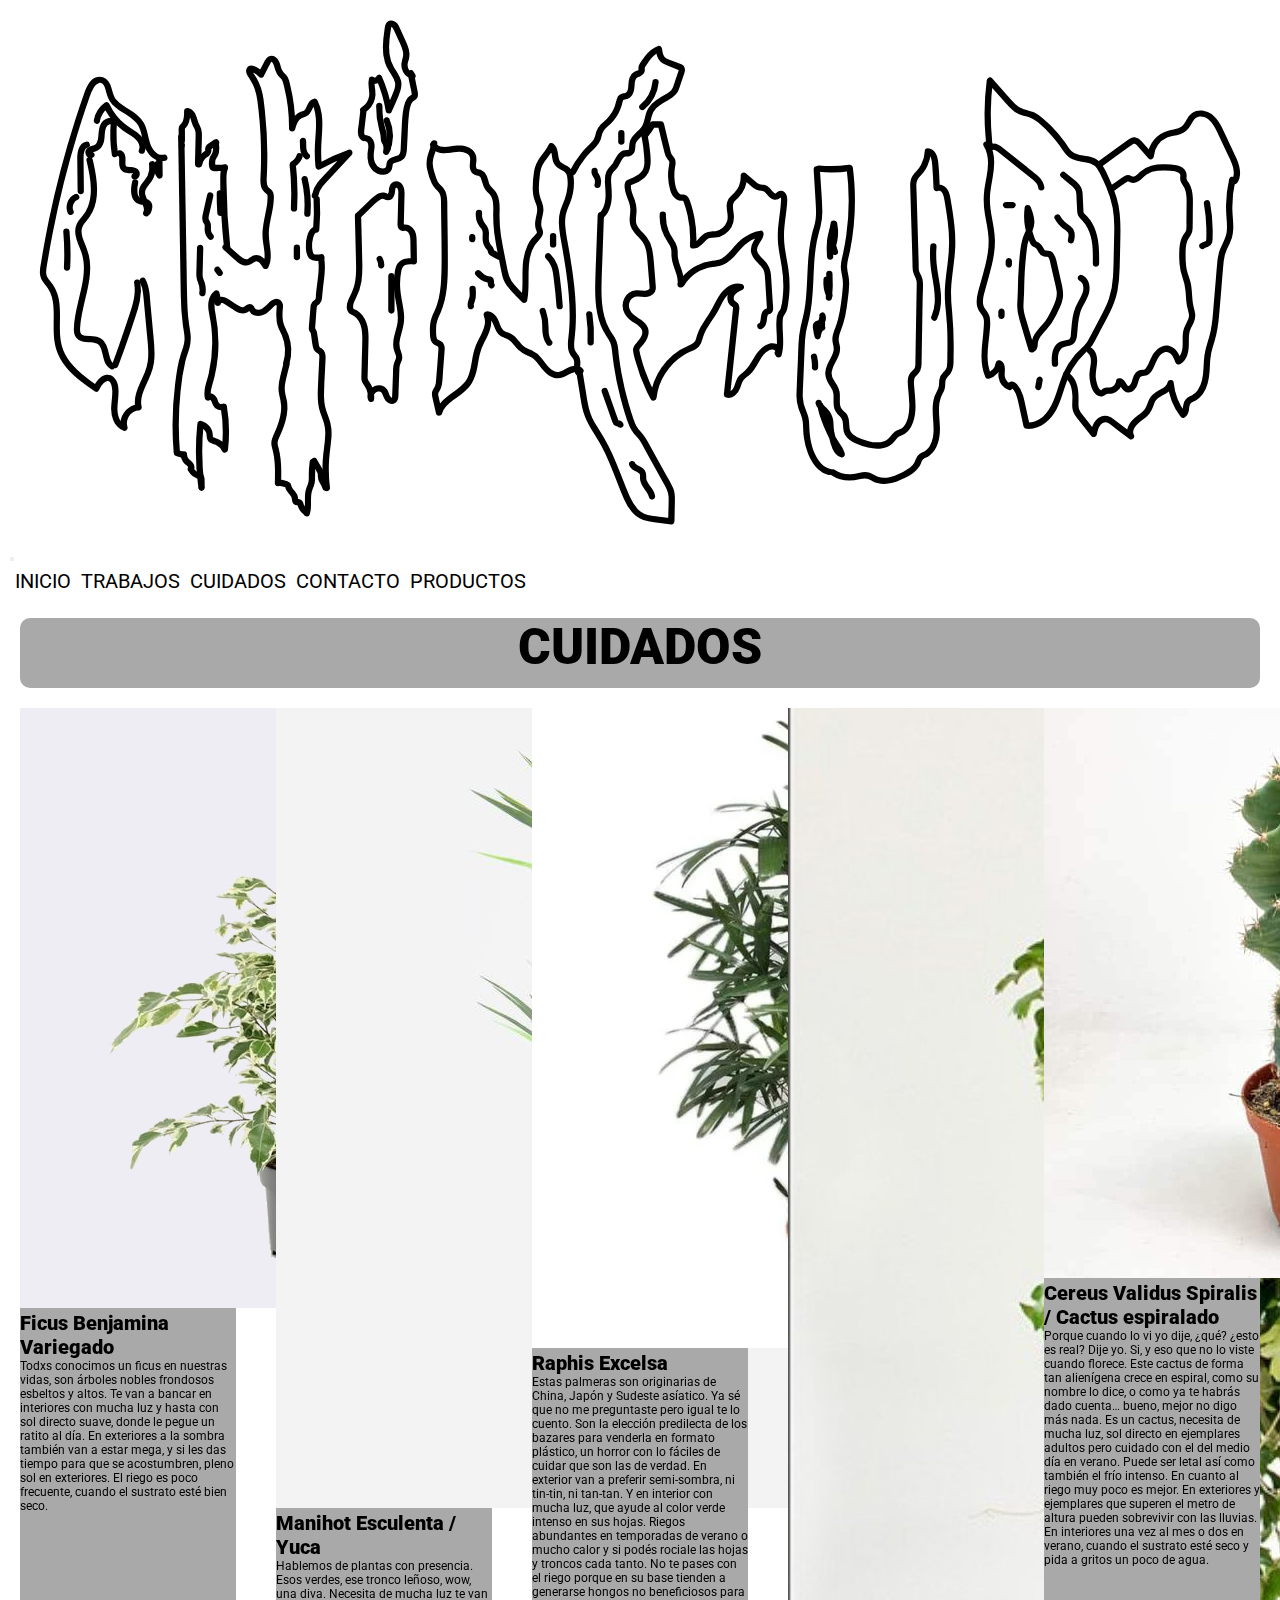
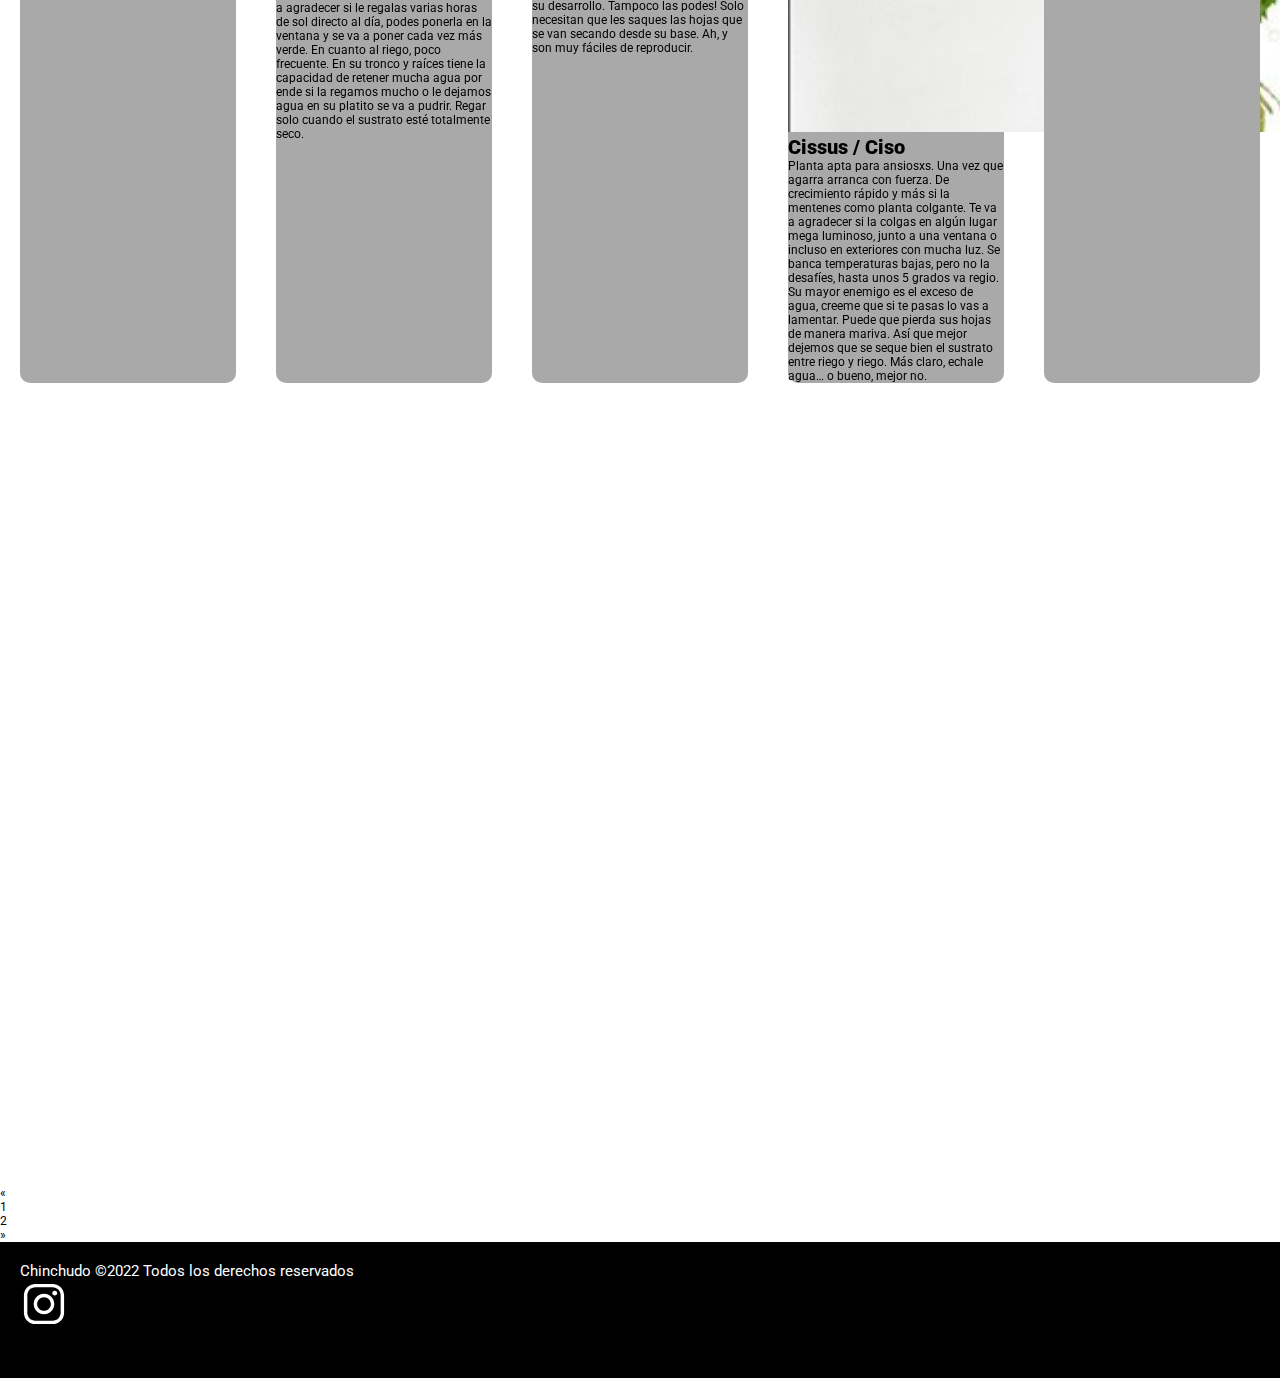
<file: pages/cuidados2.html>
<!DOCTYPE html>
<html lang="en">
<head>
    <meta charset="UTF-8">
    <meta http-equiv="X-UA-Compatible" content="IE=edge">
    <meta name="viewport" content="width=device-width, initial-scale=1.0">
    <meta name="keywords" content="vivero, plantas, plantas de interior, plantas de exterior, suculentas, cactus, flores, macetas, sustratos, tierra, villa ballester, decoración">
    <meta name="description" content="Encontrá la mejor selección de plantas para tu hogar. Envíos a todo el país | Villa Ballester">
    <title>Cuidados</title>
    <!-- CSS only -->
    <link href="https://cdn.jsdelivr.net/npm/bootstrap@5.2.0-beta1/dist/css/bootstrap.min.css" rel="stylesheet" integrity="sha384-0evHe/X+R7YkIZDRvuzKMRqM+OrBnVFBL6DOitfPri4tjfHxaWutUpFmBp4vmVor" crossorigin="anonymous">
    <link rel="stylesheet" href="../assets/css/style.css">
    <link href="https://unpkg.com/aos@2.3.1/dist/aos.css" rel="stylesheet">
    <link rel="preconnect" href="https://fonts.googleapis.com">
    <link rel="preconnect" href="https://fonts.gstatic.com" crossorigin>
    <link href="https://fonts.googleapis.com/css2?family=Roboto:ital,wght@0,100;0,300;0,400;0,500;0,700;0,900;1,100;1,300;1,400;1,500;1,700;1,900&display=swap" rel="stylesheet">
</head>
<body>
    <nav class="nav navbar navbar-expand-lg bg-light">
        <div class="container-fluid">
          <a class="navbar-brand" href="../index.html"><img class="w-75" src="../assets/img/ChinchudoLogo.svg" data-aos="zoom-in" data-aos-duration="2000" alt=""></a>
          <button class="navbar-toggler" type="button" data-bs-toggle="collapse" data-bs-target="#navbarNav" aria-controls="navbarNav" aria-expanded="false" aria-label="Toggle navigation">
            <span class="navbar-toggler-icon"></span>
          </button>
          <div class="collapse navbar-collapse" id="navbarNav">
            <ul class="navbar-nav">
              <li class="nav-item">
                <a class="nav-link" aria-current="page" href="../index.html">INICIO</a>
              </li>
              <li class="nav-item">
                <a class="nav-link" href="./trabajos.html">TRABAJOS</a>
              </li>
              <li class="nav-item">
                <a class="nav-link active" href="./cuidados.html">CUIDADOS</a>
              </li>
              <li class="nav-item">
                <a class="nav-link" href="./contacto.html">CONTACTO</a>
              </li>
              <li class="nav-item">
                <a class="nav-link" href="./productos.html">PRODUCTOS</a>
              </li>
            </ul>
          </div>
        </div>
      </nav>
      
      <header class="encabezado">
        <div class="tituloContenedor">
          <p>CUIDADOS</p>
      </div>
      </header>   
    <main class="principal container-fluid">
        <div class="row justify-content-around">
          <div class="cardCuidados m-3 align-items-center justify-content-around" data-aos="fade-up" data-aos-duration="2000" style="width: 18rem;">
            <img src="../assets/img/FicusBenjaminaVariegado.jpg" class="card-img-top" alt="imagen">
            <div class="card-body p-2 m-2">
              <p class="card-title text-center">Ficus Benjamina Variegado</p>
              <p class="card-text text-center">Todxs conocimos un ficus en nuestras vidas, son árboles nobles frondosos esbeltos y altos. Te van a bancar en interiores con mucha luz y hasta con sol directo suave, donde le pegue un ratito al día. En exteriores a la sombra también van a estar mega, y si les das tiempo para que se acostumbren, pleno sol en exteriores. El riego es poco frecuente, cuando el sustrato esté bien seco.</p>
            </div>
          </div>
          
          <div class="cardCuidados m-3 align-items-center justify-content-around" data-aos="fade-up" data-aos-duration="2000" style="width: 18rem;">
            <img src="../assets/img/ManihotEsculenta.jpg" class="card-img-top" alt="imagen">
            <div class="card-body p-2 m-2">
              <p class="card-title text-center">Manihot Esculenta / Yuca</p>
              <p class="card-text text-center">Hablemos de plantas con presencia. Esos verdes, ese tronco leñoso, wow, una diva. Necesita de mucha luz te van a agradecer si le regalas varias horas de sol directo al día, podes ponerla en la ventana y se va a poner cada vez más verde. En cuanto al riego, poco frecuente. En su tronco y raíces tiene la capacidad de retener mucha agua por ende si la regamos mucho o le dejamos agua en su platito se va a pudrir. Regar solo cuando el sustrato esté totalmente seco.</p>
            </div>
          </div>

          <div class="cardCuidados m-3 align-items-center justify-content-around" data-aos="fade-up" data-aos-duration="2000" style="width: 18rem;">
            <img src="../assets/img/RaphisExcelsa.jpg" class="card-img-top" alt="imagen">
            <div class="card-body p-2 m-2">
              <p class="card-title text-center">Raphis Excelsa</p>
              <p class="card-text text-center">Estas palmeras son originarias de China, Japón y Sudeste asíatico. Ya sé que no me preguntaste pero igual te lo cuento. Son la elección predilecta de los bazares para venderla en formato plástico, un horror con lo fáciles de cuidar que son las de verdad. En exterior van a preferir semi-sombra, ni tin-tin, ni tan-tan. Y en interior con mucha luz, que ayude al color verde intenso en sus hojas. Riegos abundantes en temporadas de verano o mucho calor y si podés rociale las hojas y troncos cada tanto. No te pases con el riego porque en su base tienden a generarse hongos no beneficiosos para su desarrollo. Tampoco las podes! Solo necesitan que les saques las hojas que se van secando desde su base. Ah, y son muy fáciles de reproducir.</p>
            </div>
          </div>

          <div class="cardCuidados m-3 align-items-center justify-content-around" data-aos="fade-up" data-aos-duration="2000" style="width: 18rem;">
            <img src="../assets/img/Cissus.jpg" class="card-img-top" alt="imagen">
            <div class="card-body p-2 m-2">
              <p class="card-title text-center">Cissus / Ciso</p>
              <p class="card-text text-center">Planta apta para ansiosxs. Una vez que agarra arranca con fuerza. De crecimiento rápido y más si la mentenes como planta colgante. Te va a agradecer si la colgas en algún lugar mega luminoso, junto a una ventana o incluso en exteriores con mucha luz. Se banca temperaturas bajas, pero no la desafíes, hasta unos 5 grados va regio. Su mayor enemigo es el exceso de agua, creeme que si te pasas lo vas a lamentar. Puede que pierda sus hojas de manera mariva. Así que mejor dejemos que se seque bien el sustrato entre riego y riego. Más claro, echale agua… o bueno, mejor no.</p>
            </div>
          </div>

          <div class="cardCuidados m-3 align-items-center justify-content-around" data-aos="fade-up" data-aos-duration="2000" style="width: 18rem;">
            <img src="../assets/img/CereusValidusSpiralis.jpg" class="card-img-top" alt="imagen">
            <div class="card-body p-2 m-2">
              <p class="card-title text-center">Cereus Validus Spiralis / Cactus espiralado</p>
              <p class="card-text text-center">Porque cuando lo vi yo dije, ¿qué? ¿esto es real? Dije yo. Si, y eso que no lo viste cuando florece. Este cactus de forma tan alienígena crece en espiral, como su nombre lo dice, o como ya te habrás dado cuenta… bueno, mejor no digo más nada. Es un cactus, necesita de mucha luz, sol directo en ejemplares adultos pero cuidado con el del medio día en verano. Puede ser letal así como también el frío intenso. En cuanto al riego muy poco es mejor. En exteriores y ejemplares que superen el metro de altura pueden sobrevivir con las lluvias. En interiores una vez al mes o dos en verano, cuando el sustrato esté seco y pida a gritos un poco de agua.</p>
            </div>
          </div>

          <div class="cardCuidados m-3 align-items-center justify-content-around" data-aos="fade-up" data-aos-duration="2000" style="width: 18rem;">
            <img src="../assets/img/Echeveria.jpg" class="card-img-top" alt="imagen">
            <div class="card-body p-2 m-2">
              <p class="card-title text-center">Echeveria</p>
              <p class="card-text text-center">La suculenta clave, esa que no te puede faltar. Puede que no te gusten las sucus o que las ames, pero ella siempre está. Es la mejor actriz, se adapta a cualquier escenario. Plantala en una tapita de gaseosa (por favor no lo hagas, era un chiste) y va a crecer igual. Pero ojo, no nos relajemos en este punto sie l sustrato de la maceta se compacta mucho vamos a tener que removerlo y procurar que sea un suelo suelto y aireado donde el agua drene bien. Por favor, dejá secar bien el sustrato, esto es muy clave en todas las suculentas para que no se pudran, ellas ya están llenas de agua por dentro. Por otro lado, va a necesitar de mucha luz, sol directo pero no el del medio día, puede quemarle las hojas o hasta deformarlas.</p>
            </div>
          </div>
            </div>
        </div>
      
        <nav aria-label="Page navigation example">
          <ul class="pagination align-items-center justify-content-center m-5">
            <li class="page-item p-12">
              <a class="page-link" href="./cuidados.html" aria-label="Previous">
                <span aria-hidden="true">&laquo;</span>
              </a>
            </li>
            <li class="page-item"><a class="page-link" href="./cuidados.html">1</a></li>
            <li class="page-item"><a class="page-link" href="./cuidados2.html">2</a></li>
            <li class="page-item">
              <a class="page-link" href="#" aria-label="Next">
                <span aria-hidden="true">&raquo;</span>
              </a>
            </li>
          </ul>
        </nav>

    </main>

                <!-- JavaScript Bundle with Popper -->
        <script src="https://cdn.jsdelivr.net/npm/bootstrap@5.2.0-beta1/dist/js/bootstrap.bundle.min.js" integrity="sha384-pprn3073KE6tl6bjs2QrFaJGz5/SUsLqktiwsUTF55Jfv3qYSDhgCecCxMW52nD2" crossorigin="anonymous"></script>
        <script src="https://unpkg.com/aos@2.3.1/dist/aos.js"></script>

        <script>AOS.init();</script>
        
        <footer class="footer d-flex justify-content-between align-items-center p-6">
          <div class="footerTexto">
              <p>Chinchudo ©2022 Todos los derechos reservados</p>
          </div>
          
          <div class="footerImg">
              <a href="https://www.instagram.com/chin.chudo/" target="_blank">
              <img class="footerImg" src="../assets/img/instagram.svg" alt="instagram"></a>
          </div>
      </footer>
</body>
</html>
</file>
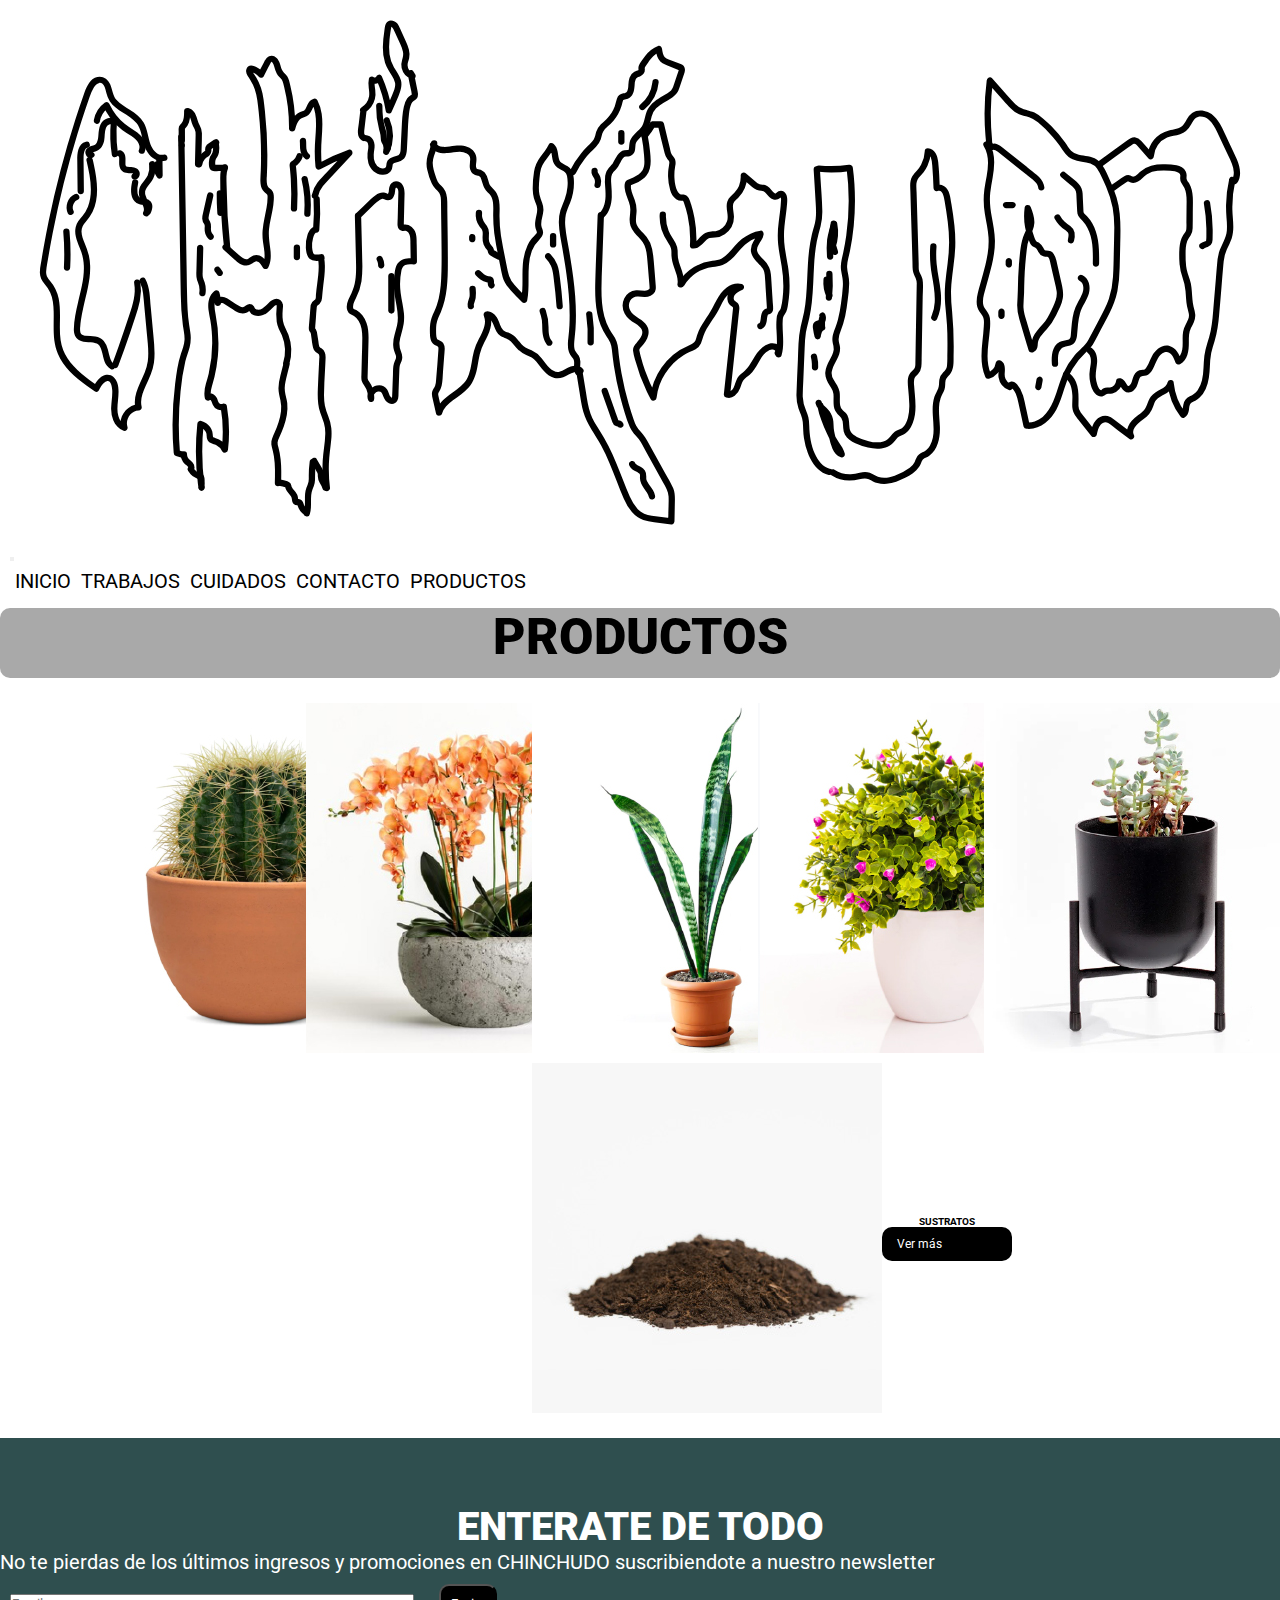
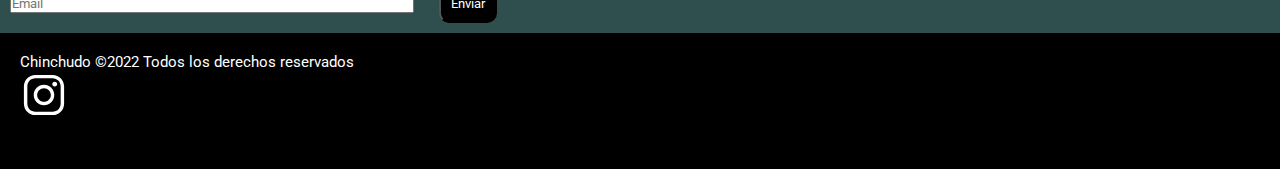
<file: pages/productos.html>
<!DOCTYPE html>
<html lang="en">
<head>
    <meta charset="UTF-8">
    <meta http-equiv="X-UA-Compatible" content="IE=edge">
    <meta name="viewport" content="width=device-width, initial-scale=1.0">
    <meta name="keywords" content="vivero, plantas, plantas de interior, plantas de exterior, suculentas, cactus, flores, macetas, sustratos, tierra, villa ballester, decoración">
    <meta name="description" content="Encontrá la mejor selección de plantas para tu hogar. Envíos a todo el país | Villa Ballester">
    <title>Productos</title>
    <!-- CSS only -->
    <link href="https://cdn.jsdelivr.net/npm/bootstrap@5.2.0-beta1/dist/css/bootstrap.min.css" rel="stylesheet" integrity="sha384-0evHe/X+R7YkIZDRvuzKMRqM+OrBnVFBL6DOitfPri4tjfHxaWutUpFmBp4vmVor" crossorigin="anonymous">
    <link rel="stylesheet" href="../assets/css/style.css">
    <link href="https://unpkg.com/aos@2.3.1/dist/aos.css" rel="stylesheet">
    <link rel="preconnect" href="https://fonts.googleapis.com">
    <link rel="preconnect" href="https://fonts.gstatic.com" crossorigin>
    <link href="https://fonts.googleapis.com/css2?family=Roboto:ital,wght@0,100;0,300;0,400;0,500;0,700;0,900;1,100;1,300;1,400;1,500;1,700;1,900&display=swap" rel="stylesheet">
</head>
<body>
  <nav class="nav navbar navbar-expand-lg bg-light">
    <div class="container-fluid">
      <a class="navbar-brand" href="../index.html"><img class="w-75" src="../assets/img/ChinchudoLogo.svg" data-aos="zoom-in" data-aos-duration="2000 alt="></a>
      <button class="navbar-toggler" type="button" data-bs-toggle="collapse" data-bs-target="#navbarNav" aria-controls="navbarNav" aria-expanded="false" aria-label="Toggle navigation">
        <span class="navbar-toggler-icon"></span>
      </button>
      <div class="collapse navbar-collapse" id="navbarNav">
        <ul class="navbar-nav">
          <li class="nav-item">
            <a class="nav-link" aria-current="page" href="../index.html">INICIO</a>
          </li>
          <li class="nav-item">
            <a class="nav-link" href="./trabajos.html">TRABAJOS</a>
          </li>
          <li class="nav-item">
            <a class="nav-link" href="./cuidados.html">CUIDADOS</a>
          </li>
          <li class="nav-item">
            <a class="nav-link" href="./contacto.html">CONTACTO</a>
          </li>
          <li class="nav-item">
            <a class="nav-link active" href="./productos.html">PRODUCTOS</a>
          </li>
        </ul>
      </div>
    </div>
  </nav>
      
      <main>
        <div class="productos justify-content-around p-2 m-2">
          <div class="tituloContenedor">
              <p>PRODUCTOS</p>
          </div>
          
          <div class="tarjetas row justify-content-center">
            <div class="card m-3 col-11 col-md-9 col-lg-5" style="width: 18rem;">
              <img src="../assets/img/cactus.jpg" class="card-img-top" alt="imagen de cactus">
              <div class="card-body row justify-content-around">
                  <h5 class="card-title text-center">CACTUS</h5>
                  <a href="../pages/cactus.html" class="btn btn-dark">Ver más</a>
                </div>
            </div>

            <div class="card m-3 col-11 col-md-9 col-lg-5" style="width: 18rem;">
              <img src="../assets/img/orquideas.jpg" class="card-img-top" alt="imagen de orquidea">
              <div class="card-body row justify-content-around">
                  <h5 class="card-title text-center">ORQUIDEAS</h5>
                  <a href="#" class="btn btn-dark">Ver más</a>
                </div>
            </div>

            <div class="card m-3 col-11 col-md-9 col-lg-5" style="width: 18rem;">
              <img src="../assets/img/interior.jpg" class="card-img-top" alt="imagen de plantas de interior">
              <div class="card-body row justify-content-around">
                  <h5 class="card-title text-center">DE INTERIOR</h5>
                  <a href="#" class="btn btn-dark">Ver más</a>
                </div>
            </div>

            <div class="card m-3 col-11 col-md-9 col-lg-5" style="width: 18rem;">
              <img src="../assets/img/exterior.jpg" class="card-img-top" alt="imagen de plantas de exterior">
              <div class="card-body row justify-content-around">
                  <h5 class="card-title text-center">DE EXTERIOR</h5>
                  <a href="#" class="btn btn-dark">Ver más</a>
                </div>
            </div>

            <div class="card m-3 col-11 col-md-9 col-lg-5" style="width: 18rem;">
              <img src="../assets/img/maceteria.jpg" class="card-img-top" alt="imagen de maceta">
              <div class="card-body row justify-content-around">
                  <h5 class="card-title text-center">MACETAS</h5>
                  <a href="#" class="btn btn-dark">Ver más</a>
                </div>
            </div>

            <div class="card m-3 col-11 col-md-9 col-lg-5" style="width: 18rem;">
              <img src="../assets/img/sustratos.jpg" class="card-img-top" alt="imagen de sustrato">
              <div class="card-body row justify-content-around">
                  <h5 class="card-title text-center">SUSTRATOS</h5>
                  <a href="#" class="btn btn-dark">Ver más</a>
                </div>
            </div>
        </div>

        
    </div>
      </main>
      
      <aside>
        <div class="secundario p-4"> 
            <div class="newsletterTarjeta text-center justify-content-around align-items-center">
                <img class="newsletterImg p-2" data-aos="fade-right" src="../assets/img/newsletter.png" alt="imagen de sobre"> 
                <h1 class="h1 mayus">enterate de todo</h1>
                <p>No te pierdas de los últimos ingresos y promociones en CHINCHUDO suscribiendote a nuestro newsletter</p>
                <input type="email" name="mail" placeholder="Email" required class="email">
                <button class="newsletterBtn"><a href="#">Enviar</a></button> 
            </div>  
        </div>    
    </aside>

        <!-- JavaScript Bundle with Popper -->
<script src="https://cdn.jsdelivr.net/npm/bootstrap@5.2.0-beta1/dist/js/bootstrap.bundle.min.js" integrity="sha384-pprn3073KE6tl6bjs2QrFaJGz5/SUsLqktiwsUTF55Jfv3qYSDhgCecCxMW52nD2" crossorigin="anonymous"></script>
<script src="https://unpkg.com/aos@2.3.1/dist/aos.js"></script>

<script>AOS.init();</script>
<footer class="footer d-flex justify-content-between align-items-center p-6">
  <div class="footerTexto">
      <p>Chinchudo ©2022 Todos los derechos reservados</p>
  </div>
  
  <div class="footerImg">
      <a href="https://www.instagram.com/chin.chudo/" target="_blank">
      <img class="footerImg" src="../assets/img/instagram.svg" alt="instagram"></a>
  </div>
</footer>
</body>
</html>
</file>
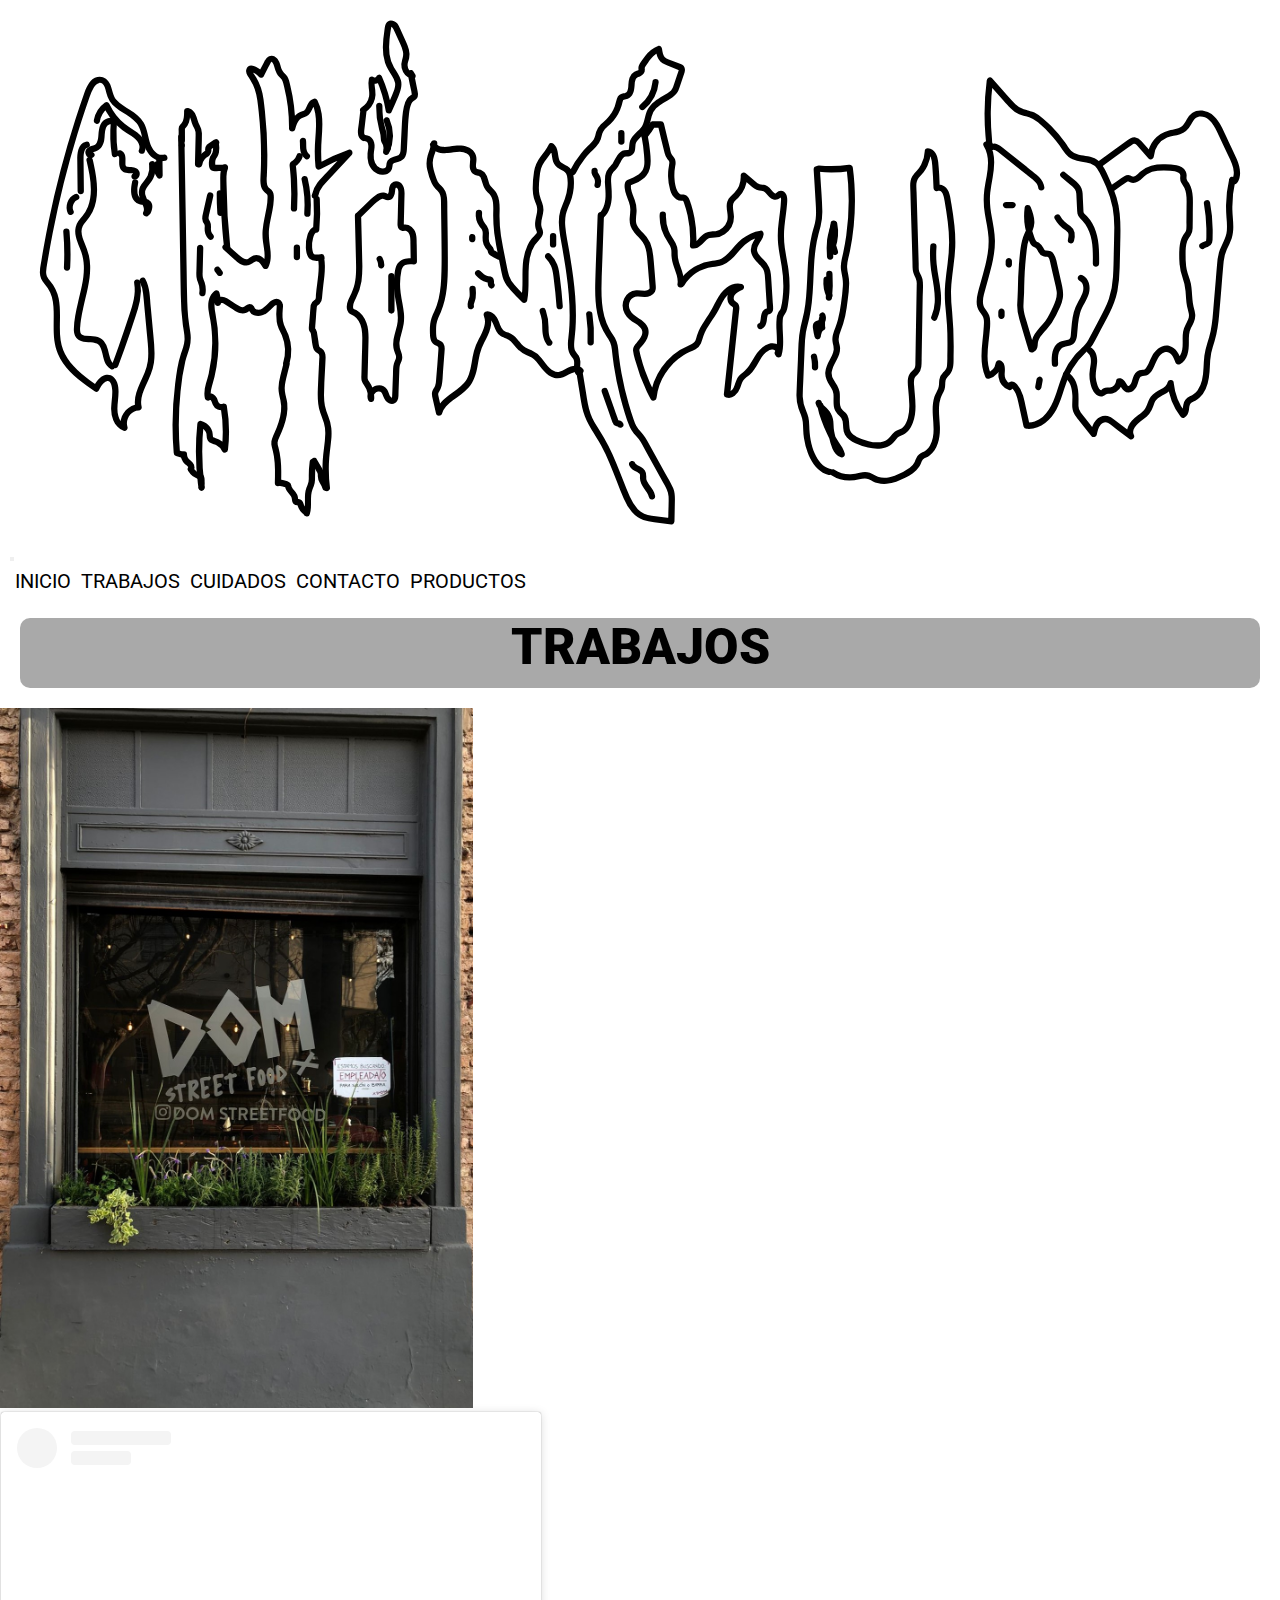
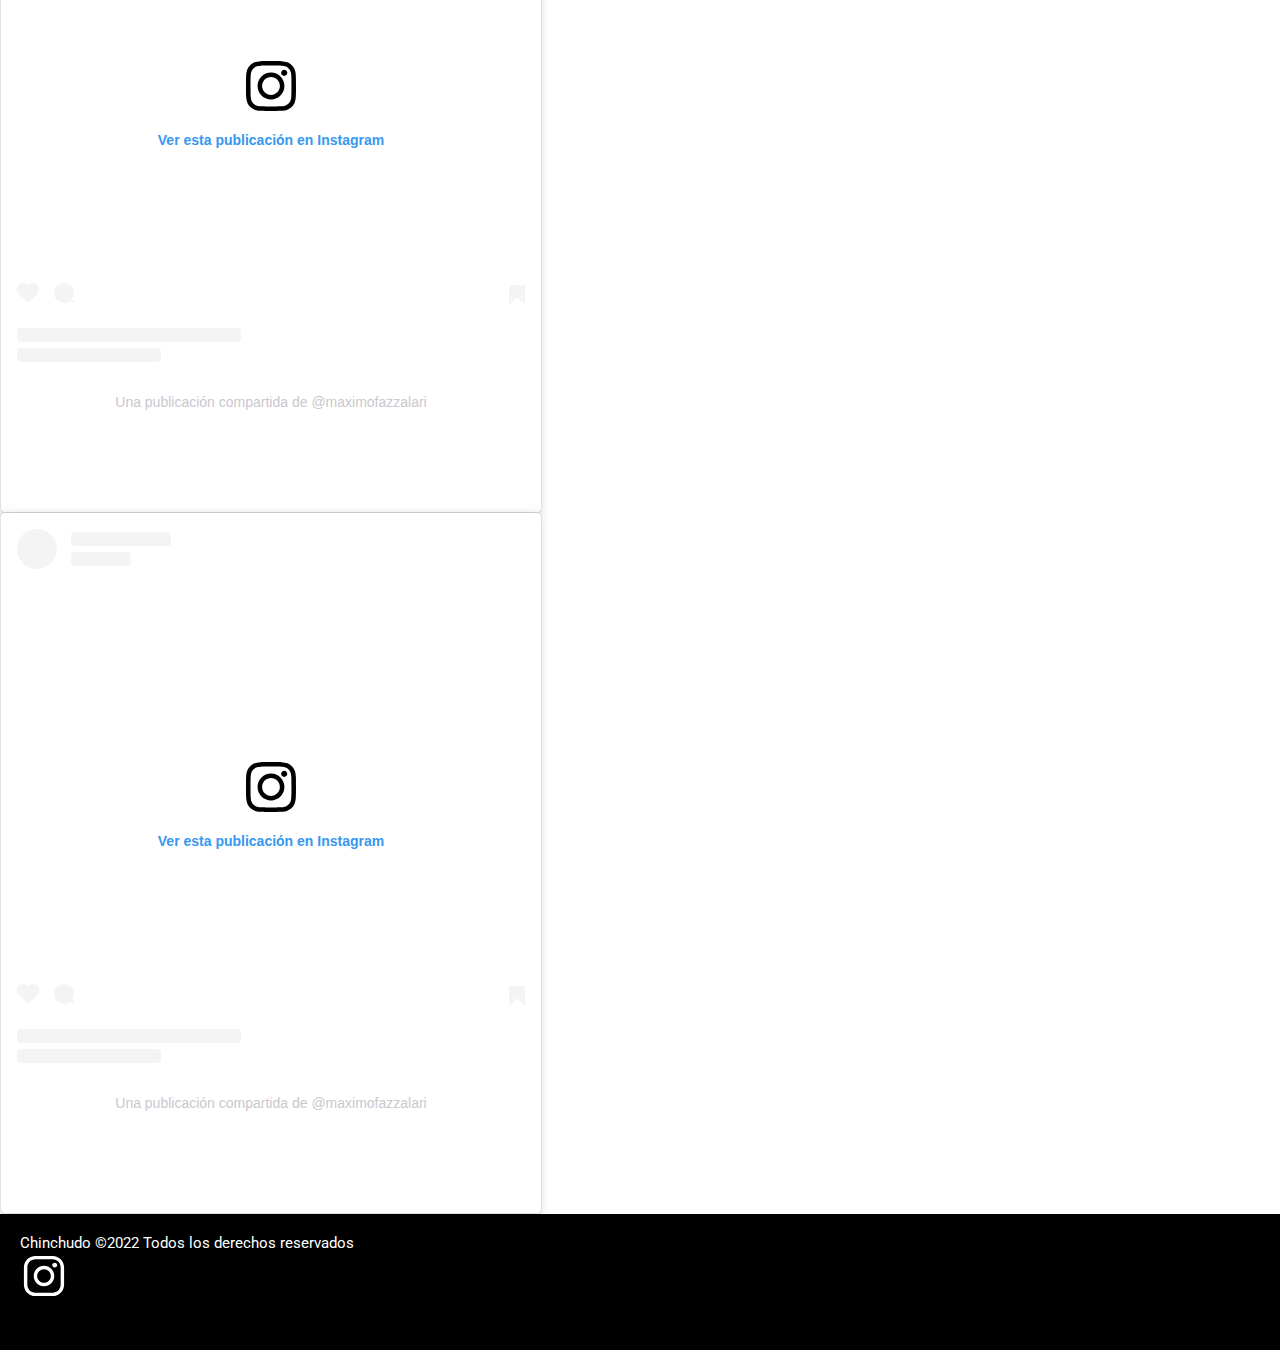
<file: pages/trabajos.html>
<!DOCTYPE html>
<html lang="en">
<head>
    <meta charset="UTF-8">
    <meta http-equiv="X-UA-Compatible" content="IE=edge">
    <meta name="viewport" content="width=device-width, initial-scale=1.0">
    <meta name="keywords" content="vivero, plantas, plantas de interior, plantas de exterior, suculentas, cactus, flores, macetas, sustratos, tierra, villa ballester, decoración">
    <meta name="description" content="Encontrá la mejor selección de plantas para tu hogar. Envíos a todo el país | Villa Ballester">
    <title>Trabajos</title>
    <!-- CSS only -->
    <link href="https://cdn.jsdelivr.net/npm/bootstrap@5.2.0-beta1/dist/css/bootstrap.min.css" rel="stylesheet" integrity="sha384-0evHe/X+R7YkIZDRvuzKMRqM+OrBnVFBL6DOitfPri4tjfHxaWutUpFmBp4vmVor" crossorigin="anonymous">
    <link rel="stylesheet" href="../assets/css/style.css">
    <link href="https://unpkg.com/aos@2.3.1/dist/aos.css" rel="stylesheet">
    <link rel="preconnect" href="https://fonts.googleapis.com">
    <link rel="preconnect" href="https://fonts.gstatic.com" crossorigin>
    <link href="https://fonts.googleapis.com/css2?family=Roboto:ital,wght@0,100;0,300;0,400;0,500;0,700;0,900;1,100;1,300;1,400;1,500;1,700;1,900&display=swap" rel="stylesheet">
</head>
<body>
    <nav class="nav navbar navbar-expand-lg bg-light">
        <div class="container-fluid">
          <a class="navbar-brand" href="../index.html"><img class="w-75" src="../assets/img/ChinchudoLogo.svg" data-aos="zoom-in" data-aos-duration="2000" alt=""></a>
          <button class="navbar-toggler" type="button" data-bs-toggle="collapse" data-bs-target="#navbarNav" aria-controls="navbarNav" aria-expanded="false" aria-label="Toggle navigation">
            <span class="navbar-toggler-icon"></span>
          </button>
          <div class="collapse navbar-collapse" id="navbarNav">
            <ul class="navbar-nav">
              <li class="nav-item">
                <a class="nav-link" aria-current="page" href="../index.html">INICIO</a>
              </li>
              <li class="nav-item">
                <a class="nav-link active" href="./trabajos.html">TRABAJOS</a>
              </li>
              <li class="nav-item">
                <a class="nav-link" href="./cuidados.html">CUIDADOS</a>
              </li>
              <li class="nav-item">
                <a class="nav-link" href="./contacto.html">CONTACTO</a>
              </li>
              <li class="nav-item">
                <a class="nav-link" href="./productos.html">PRODUCTOS</a>
              </li>
            </ul>
          </div>
        </div>
      </nav>
      
      <header class="encabezado">
        <div class="tituloContenedor">
          <p class="text-center align-items-center">TRABAJOS</p>
      </div>
      </header>   
    <main class="principal p-6 d-flex flex-wrap justify-content-around">
        <img src="../assets/img/canteroImg.jpeg" class="img-fluid" alt="cantero">
      <blockquote class="instagram-media" data-instgrm-captioned data-instgrm-permalink="https://www.instagram.com/reel/CdeXr93DgzX/?utm_source=ig_embed&amp;utm_campaign=loading" data-instgrm-version="14" style=" background:#FFF; border:0; border-radius:3px; box-shadow:0 0 1px 0 rgba(0,0,0,0.5),0 1px 10px 0 rgba(0,0,0,0.15); margin: 1px; max-width:540px; min-width:326px; padding:0; width:99.375%; width:-webkit-calc(100% - 2px); width:calc(100% - 2px);"><div style="padding:16px;"> <a href="https://www.instagram.com/reel/CdeXr93DgzX/?utm_source=ig_embed&amp;utm_campaign=loading" style=" background:#FFFFFF; line-height:0; padding:0 0; text-align:center; text-decoration:none; width:100%;" target="_blank"> <div style=" display: flex; flex-direction: row; align-items: center;"> <div style="background-color: #F4F4F4; border-radius: 50%; flex-grow: 0; height: 40px; margin-right: 14px; width: 40px;"></div> <div style="display: flex; flex-direction: column; flex-grow: 1; justify-content: center;"> <div style=" background-color: #F4F4F4; border-radius: 4px; flex-grow: 0; height: 14px; margin-bottom: 6px; width: 100px;"></div> <div style=" background-color: #F4F4F4; border-radius: 4px; flex-grow: 0; height: 14px; width: 60px;"></div></div></div><div style="padding: 19% 0;"></div> <div style="display:block; height:50px; margin:0 auto 12px; width:50px;"><svg width="50px" height="50px" viewBox="0 0 60 60" version="1.1" xmlns="https://www.w3.org/2000/svg" xmlns:xlink="https://www.w3.org/1999/xlink"><g stroke="none" stroke-width="1" fill="none" fill-rule="evenodd"><g transform="translate(-511.000000, -20.000000)" fill="#000000"><g><path d="M556.869,30.41 C554.814,30.41 553.148,32.076 553.148,34.131 C553.148,36.186 554.814,37.852 556.869,37.852 C558.924,37.852 560.59,36.186 560.59,34.131 C560.59,32.076 558.924,30.41 556.869,30.41 M541,60.657 C535.114,60.657 530.342,55.887 530.342,50 C530.342,44.114 535.114,39.342 541,39.342 C546.887,39.342 551.658,44.114 551.658,50 C551.658,55.887 546.887,60.657 541,60.657 M541,33.886 C532.1,33.886 524.886,41.1 524.886,50 C524.886,58.899 532.1,66.113 541,66.113 C549.9,66.113 557.115,58.899 557.115,50 C557.115,41.1 549.9,33.886 541,33.886 M565.378,62.101 C565.244,65.022 564.756,66.606 564.346,67.663 C563.803,69.06 563.154,70.057 562.106,71.106 C561.058,72.155 560.06,72.803 558.662,73.347 C557.607,73.757 556.021,74.244 553.102,74.378 C549.944,74.521 548.997,74.552 541,74.552 C533.003,74.552 532.056,74.521 528.898,74.378 C525.979,74.244 524.393,73.757 523.338,73.347 C521.94,72.803 520.942,72.155 519.894,71.106 C518.846,70.057 518.197,69.06 517.654,67.663 C517.244,66.606 516.755,65.022 516.623,62.101 C516.479,58.943 516.448,57.996 516.448,50 C516.448,42.003 516.479,41.056 516.623,37.899 C516.755,34.978 517.244,33.391 517.654,32.338 C518.197,30.938 518.846,29.942 519.894,28.894 C520.942,27.846 521.94,27.196 523.338,26.654 C524.393,26.244 525.979,25.756 528.898,25.623 C532.057,25.479 533.004,25.448 541,25.448 C548.997,25.448 549.943,25.479 553.102,25.623 C556.021,25.756 557.607,26.244 558.662,26.654 C560.06,27.196 561.058,27.846 562.106,28.894 C563.154,29.942 563.803,30.938 564.346,32.338 C564.756,33.391 565.244,34.978 565.378,37.899 C565.522,41.056 565.552,42.003 565.552,50 C565.552,57.996 565.522,58.943 565.378,62.101 M570.82,37.631 C570.674,34.438 570.167,32.258 569.425,30.349 C568.659,28.377 567.633,26.702 565.965,25.035 C564.297,23.368 562.623,22.342 560.652,21.575 C558.743,20.834 556.562,20.326 553.369,20.18 C550.169,20.033 549.148,20 541,20 C532.853,20 531.831,20.033 528.631,20.18 C525.438,20.326 523.257,20.834 521.349,21.575 C519.376,22.342 517.703,23.368 516.035,25.035 C514.368,26.702 513.342,28.377 512.574,30.349 C511.834,32.258 511.326,34.438 511.181,37.631 C511.035,40.831 511,41.851 511,50 C511,58.147 511.035,59.17 511.181,62.369 C511.326,65.562 511.834,67.743 512.574,69.651 C513.342,71.625 514.368,73.296 516.035,74.965 C517.703,76.634 519.376,77.658 521.349,78.425 C523.257,79.167 525.438,79.673 528.631,79.82 C531.831,79.965 532.853,80.001 541,80.001 C549.148,80.001 550.169,79.965 553.369,79.82 C556.562,79.673 558.743,79.167 560.652,78.425 C562.623,77.658 564.297,76.634 565.965,74.965 C567.633,73.296 568.659,71.625 569.425,69.651 C570.167,67.743 570.674,65.562 570.82,62.369 C570.966,59.17 571,58.147 571,50 C571,41.851 570.966,40.831 570.82,37.631"></path></g></g></g></svg></div><div style="padding-top: 8px;"> <div style=" color:#3897f0; font-family:Arial,sans-serif; font-size:14px; font-style:normal; font-weight:550; line-height:18px;">Ver esta publicación en Instagram</div></div><div style="padding: 12.5% 0;"></div> <div style="display: flex; flex-direction: row; margin-bottom: 14px; align-items: center;"><div> <div style="background-color: #F4F4F4; border-radius: 50%; height: 12.5px; width: 12.5px; transform: translateX(0px) translateY(7px);"></div> <div style="background-color: #F4F4F4; height: 12.5px; transform: rotate(-45deg) translateX(3px) translateY(1px); width: 12.5px; flex-grow: 0; margin-right: 14px; margin-left: 2px;"></div> <div style="background-color: #F4F4F4; border-radius: 50%; height: 12.5px; width: 12.5px; transform: translateX(9px) translateY(-18px);"></div></div><div style="margin-left: 8px;"> <div style=" background-color: #F4F4F4; border-radius: 50%; flex-grow: 0; height: 20px; width: 20px;"></div> <div style=" width: 0; height: 0; border-top: 2px solid transparent; border-left: 6px solid #f4f4f4; border-bottom: 2px solid transparent; transform: translateX(16px) translateY(-4px) rotate(30deg)"></div></div><div style="margin-left: auto;"> <div style=" width: 0px; border-top: 8px solid #F4F4F4; border-right: 8px solid transparent; transform: translateY(16px);"></div> <div style=" background-color: #F4F4F4; flex-grow: 0; height: 12px; width: 16px; transform: translateY(-4px);"></div> <div style=" width: 0; height: 0; border-top: 8px solid #F4F4F4; border-left: 8px solid transparent; transform: translateY(-4px) translateX(8px);"></div></div></div> <div style="display: flex; flex-direction: column; flex-grow: 1; justify-content: center; margin-bottom: 24px;"> <div style=" background-color: #F4F4F4; border-radius: 4px; flex-grow: 0; height: 14px; margin-bottom: 6px; width: 224px;"></div> <div style=" background-color: #F4F4F4; border-radius: 4px; flex-grow: 0; height: 14px; width: 144px;"></div></div></a><p style=" color:#c9c8cd; font-family:Arial,sans-serif; font-size:14px; line-height:17px; margin-bottom:0; margin-top:8px; overflow:hidden; padding:8px 0 7px; text-align:center; text-overflow:ellipsis; white-space:nowrap;"><a href="https://www.instagram.com/reel/CdeXr93DgzX/?utm_source=ig_embed&amp;utm_campaign=loading" style=" color:#c9c8cd; font-family:Arial,sans-serif; font-size:14px; font-style:normal; font-weight:normal; line-height:17px; text-decoration:none;" target="_blank">Una publicación compartida de @maximofazzalari</a></p></div></blockquote> <script async src="//www.instagram.com/embed.js"></script>

      <blockquote class="instagram-media" data-instgrm-captioned data-instgrm-permalink="https://www.instagram.com/reel/Cc3_E36D3Hc/?utm_source=ig_embed&amp;utm_campaign=loading" data-instgrm-version="14" style=" background:#FFF; border:0; border-radius:3px; box-shadow:0 0 1px 0 rgba(0,0,0,0.5),0 1px 10px 0 rgba(0,0,0,0.15); margin: 1px; max-width:540px; min-width:326px; padding:0; width:99.375%; width:-webkit-calc(100% - 2px); width:calc(100% - 2px);"><div style="padding:16px;"> <a href="https://www.instagram.com/reel/Cc3_E36D3Hc/?utm_source=ig_embed&amp;utm_campaign=loading" style=" background:#FFFFFF; line-height:0; padding:0 0; text-align:center; text-decoration:none; width:100%;" target="_blank"> <div style=" display: flex; flex-direction: row; align-items: center;"> <div style="background-color: #F4F4F4; border-radius: 50%; flex-grow: 0; height: 40px; margin-right: 14px; width: 40px;"></div> <div style="display: flex; flex-direction: column; flex-grow: 1; justify-content: center;"> <div style=" background-color: #F4F4F4; border-radius: 4px; flex-grow: 0; height: 14px; margin-bottom: 6px; width: 100px;"></div> <div style=" background-color: #F4F4F4; border-radius: 4px; flex-grow: 0; height: 14px; width: 60px;"></div></div></div><div style="padding: 19% 0;"></div> <div style="display:block; height:50px; margin:0 auto 12px; width:50px;"><svg width="50px" height="50px" viewBox="0 0 60 60" version="1.1" xmlns="https://www.w3.org/2000/svg" xmlns:xlink="https://www.w3.org/1999/xlink"><g stroke="none" stroke-width="1" fill="none" fill-rule="evenodd"><g transform="translate(-511.000000, -20.000000)" fill="#000000"><g><path d="M556.869,30.41 C554.814,30.41 553.148,32.076 553.148,34.131 C553.148,36.186 554.814,37.852 556.869,37.852 C558.924,37.852 560.59,36.186 560.59,34.131 C560.59,32.076 558.924,30.41 556.869,30.41 M541,60.657 C535.114,60.657 530.342,55.887 530.342,50 C530.342,44.114 535.114,39.342 541,39.342 C546.887,39.342 551.658,44.114 551.658,50 C551.658,55.887 546.887,60.657 541,60.657 M541,33.886 C532.1,33.886 524.886,41.1 524.886,50 C524.886,58.899 532.1,66.113 541,66.113 C549.9,66.113 557.115,58.899 557.115,50 C557.115,41.1 549.9,33.886 541,33.886 M565.378,62.101 C565.244,65.022 564.756,66.606 564.346,67.663 C563.803,69.06 563.154,70.057 562.106,71.106 C561.058,72.155 560.06,72.803 558.662,73.347 C557.607,73.757 556.021,74.244 553.102,74.378 C549.944,74.521 548.997,74.552 541,74.552 C533.003,74.552 532.056,74.521 528.898,74.378 C525.979,74.244 524.393,73.757 523.338,73.347 C521.94,72.803 520.942,72.155 519.894,71.106 C518.846,70.057 518.197,69.06 517.654,67.663 C517.244,66.606 516.755,65.022 516.623,62.101 C516.479,58.943 516.448,57.996 516.448,50 C516.448,42.003 516.479,41.056 516.623,37.899 C516.755,34.978 517.244,33.391 517.654,32.338 C518.197,30.938 518.846,29.942 519.894,28.894 C520.942,27.846 521.94,27.196 523.338,26.654 C524.393,26.244 525.979,25.756 528.898,25.623 C532.057,25.479 533.004,25.448 541,25.448 C548.997,25.448 549.943,25.479 553.102,25.623 C556.021,25.756 557.607,26.244 558.662,26.654 C560.06,27.196 561.058,27.846 562.106,28.894 C563.154,29.942 563.803,30.938 564.346,32.338 C564.756,33.391 565.244,34.978 565.378,37.899 C565.522,41.056 565.552,42.003 565.552,50 C565.552,57.996 565.522,58.943 565.378,62.101 M570.82,37.631 C570.674,34.438 570.167,32.258 569.425,30.349 C568.659,28.377 567.633,26.702 565.965,25.035 C564.297,23.368 562.623,22.342 560.652,21.575 C558.743,20.834 556.562,20.326 553.369,20.18 C550.169,20.033 549.148,20 541,20 C532.853,20 531.831,20.033 528.631,20.18 C525.438,20.326 523.257,20.834 521.349,21.575 C519.376,22.342 517.703,23.368 516.035,25.035 C514.368,26.702 513.342,28.377 512.574,30.349 C511.834,32.258 511.326,34.438 511.181,37.631 C511.035,40.831 511,41.851 511,50 C511,58.147 511.035,59.17 511.181,62.369 C511.326,65.562 511.834,67.743 512.574,69.651 C513.342,71.625 514.368,73.296 516.035,74.965 C517.703,76.634 519.376,77.658 521.349,78.425 C523.257,79.167 525.438,79.673 528.631,79.82 C531.831,79.965 532.853,80.001 541,80.001 C549.148,80.001 550.169,79.965 553.369,79.82 C556.562,79.673 558.743,79.167 560.652,78.425 C562.623,77.658 564.297,76.634 565.965,74.965 C567.633,73.296 568.659,71.625 569.425,69.651 C570.167,67.743 570.674,65.562 570.82,62.369 C570.966,59.17 571,58.147 571,50 C571,41.851 570.966,40.831 570.82,37.631"></path></g></g></g></svg></div><div style="padding-top: 8px;"> <div style=" color:#3897f0; font-family:Arial,sans-serif; font-size:14px; font-style:normal; font-weight:550; line-height:18px;">Ver esta publicación en Instagram</div></div><div style="padding: 12.5% 0;"></div> <div style="display: flex; flex-direction: row; margin-bottom: 14px; align-items: center;"><div> <div style="background-color: #F4F4F4; border-radius: 50%; height: 12.5px; width: 12.5px; transform: translateX(0px) translateY(7px);"></div> <div style="background-color: #F4F4F4; height: 12.5px; transform: rotate(-45deg) translateX(3px) translateY(1px); width: 12.5px; flex-grow: 0; margin-right: 14px; margin-left: 2px;"></div> <div style="background-color: #F4F4F4; border-radius: 50%; height: 12.5px; width: 12.5px; transform: translateX(9px) translateY(-18px);"></div></div><div style="margin-left: 8px;"> <div style=" background-color: #F4F4F4; border-radius: 50%; flex-grow: 0; height: 20px; width: 20px;"></div> <div style=" width: 0; height: 0; border-top: 2px solid transparent; border-left: 6px solid #f4f4f4; border-bottom: 2px solid transparent; transform: translateX(16px) translateY(-4px) rotate(30deg)"></div></div><div style="margin-left: auto;"> <div style=" width: 0px; border-top: 8px solid #F4F4F4; border-right: 8px solid transparent; transform: translateY(16px);"></div> <div style=" background-color: #F4F4F4; flex-grow: 0; height: 12px; width: 16px; transform: translateY(-4px);"></div> <div style=" width: 0; height: 0; border-top: 8px solid #F4F4F4; border-left: 8px solid transparent; transform: translateY(-4px) translateX(8px);"></div></div></div> <div style="display: flex; flex-direction: column; flex-grow: 1; justify-content: center; margin-bottom: 24px;"> <div style=" background-color: #F4F4F4; border-radius: 4px; flex-grow: 0; height: 14px; margin-bottom: 6px; width: 224px;"></div> <div style=" background-color: #F4F4F4; border-radius: 4px; flex-grow: 0; height: 14px; width: 144px;"></div></div></a><p style=" color:#c9c8cd; font-family:Arial,sans-serif; font-size:14px; line-height:17px; margin-bottom:0; margin-top:8px; overflow:hidden; padding:8px 0 7px; text-align:center; text-overflow:ellipsis; white-space:nowrap;"><a href="https://www.instagram.com/reel/Cc3_E36D3Hc/?utm_source=ig_embed&amp;utm_campaign=loading" style=" color:#c9c8cd; font-family:Arial,sans-serif; font-size:14px; font-style:normal; font-weight:normal; line-height:17px; text-decoration:none;" target="_blank">Una publicación compartida de @maximofazzalari</a></p></div></blockquote> <script async src="//www.instagram.com/embed.js"></script>
    </main>

                <!-- JavaScript Bundle with Popper -->
        <script src="https://cdn.jsdelivr.net/npm/bootstrap@5.2.0-beta1/dist/js/bootstrap.bundle.min.js" integrity="sha384-pprn3073KE6tl6bjs2QrFaJGz5/SUsLqktiwsUTF55Jfv3qYSDhgCecCxMW52nD2" crossorigin="anonymous"></script>
        <script src="https://unpkg.com/aos@2.3.1/dist/aos.js"></script>

        <script>AOS.init();</script>
        
        <footer class="footer d-flex justify-content-between align-items-center p-6">
          <div class="footerTexto">
              <p>Chinchudo ©2022 Todos los derechos reservados</p>
          </div>
          
          <div class="footerImg">
              <a href="https://www.instagram.com/chin.chudo/" target="_blank">
              <img class="footerImg" src="../assets/img/instagram.svg" alt="instagram"></a>
          </div>
      </footer>
</body>
</html>
</file>
<file: assets/css/style.css>
* {
  margin: 0%;
  padding: 0%;
  font-family: "Roboto", sans-serif;
}

html {
  font-size: 12px;
}
html a {
  color: inherit;
  text-decoration: none;
}
html a:hover {
  color: blueviolet;
}
html body {
  background-color: white;
}
html .btn, html .btn-secundario, html .btn-primario {
  background-color: black;
  color: white;
  border-radius: 10px;
}
html .btn:hover, html .btn-secundario:hover, html .btn-primario:hover {
  color: blueviolet;
}
html .mayus {
  text-transform: uppercase;
}
html .h1 {
  color: white;
  font-size: 40px;
  font-weight: 900;
  text-align: center;
}

.nav {
  font-size: 20px;
  margin: 10px;
  align-items: center;
}
.nav ul {
  list-style: none;
  display: flex;
  justify-content: flex-start;
}
.nav ul li {
  padding: 5px;
}
.nav ul li a {
  text-decoration: none;
}
.nav ul li a:hover {
  color: blueviolet;
}

.tituloContenedor {
  background-color: darkgray;
  border-radius: 10px;
  height: 70px;
  color: black;
  font-size: 50px;
  font-weight: 900;
  text-align: center;
}

.encabezado {
  margin: 20px;
}

.secundario {
  background-color: darkslategray;
}
.secundario .newsletterImg {
  max-height: 60px;
}
.secundario .newsletterTarjeta {
  color: white;
  font-size: 20px;
}
.secundario .email {
  width: 400px;
  margin: 10px;
}
.secundario .newsletterBtn {
  background-color: black;
  color: white;
  border-radius: 10px;
  padding: 10px;
  margin: 10px;
}
.secundario .newsletterBtn:hover {
  color: blueviolet;
}

.cardCuidados {
  background-color: darkgray;
  border-color: black;
  border-width: 1px;
  border-radius: 10px;
}
.cardCuidados .card-title {
  font-size: 20px;
  font-weight: 900;
}

.img-fluid {
  height: 700px;
}

.instagram-media {
  height: 700px;
}

.tarjetas {
  padding: 20px;
}

.footer {
  background-color: black;
  height: 8rem;
  color: #f1edde;
  height: 8rem;
  padding: 20px;
}
.footer footer img {
  height: 4rem;
}
.footer .footerTexto {
  font-size: 15px;
  color: white;
  text-align: start;
}
.footer img {
  height: 4rem;
}

.row {
  display: flex;
  flex-wrap: wrap;
}

.col-1 {
  width: 10%;
}

.col-2 {
  width: 20%;
}

.col-3 {
  width: 30%;
}

.col-4 {
  width: 40%;
}

.col-5 {
  width: 50%;
}

.col-6 {
  width: 60%;
}

.col-7 {
  width: 70%;
}

.col-8 {
  width: 80%;
}

.col-9 {
  width: 90%;
}

.col-10 {
  width: 100%;
}

@media (min-width: 768px) {
  .col-md-1 {
    width: 10%;
  }
  .col-md-2 {
    width: 20%;
  }
  .col-md-3 {
    width: 30%;
  }
  .col-md-4 {
    width: 40%;
  }
  .col-md-5 {
    width: 50%;
  }
  .col-md-6 {
    width: 60%;
  }
  .col-md-7 {
    width: 70%;
  }
  .col-md-8 {
    width: 80%;
  }
  .col-md-9 {
    width: 90%;
  }
  .col-md-10 {
    width: 100%;
  }
}
.justify-content-start {
  justify-content: start;
}

.justify-content-center {
  justify-content: center;
}

.justify-content-end {
  justify-content: end;
}

.justify-content-around {
  justify-content: space-around;
}

.justify-content-evenly {
  justify-content: space-evenly;
}

.justify-content-between {
  justify-content: space-between;
}

.btn-primario {
  background-color: darkgray;
}

.btn-secundario {
  background-color: darkslategray;
}

.btn, .btn-primario, .btn-secundario {
  padding: 10px 15px;
  border: 0;
  border-radius: 5px;
  width: 100px;
  height: auto;
  color: rgb(230, 16, 16);
}

.card {
  display: flex;
  height: 100px;
  margin: 5px;
  align-items: center;
  width: 500px;
  height: auto;
  color: rgb(0, 0, 0);
}/*# sourceMappingURL=style.css.map */
</file>
